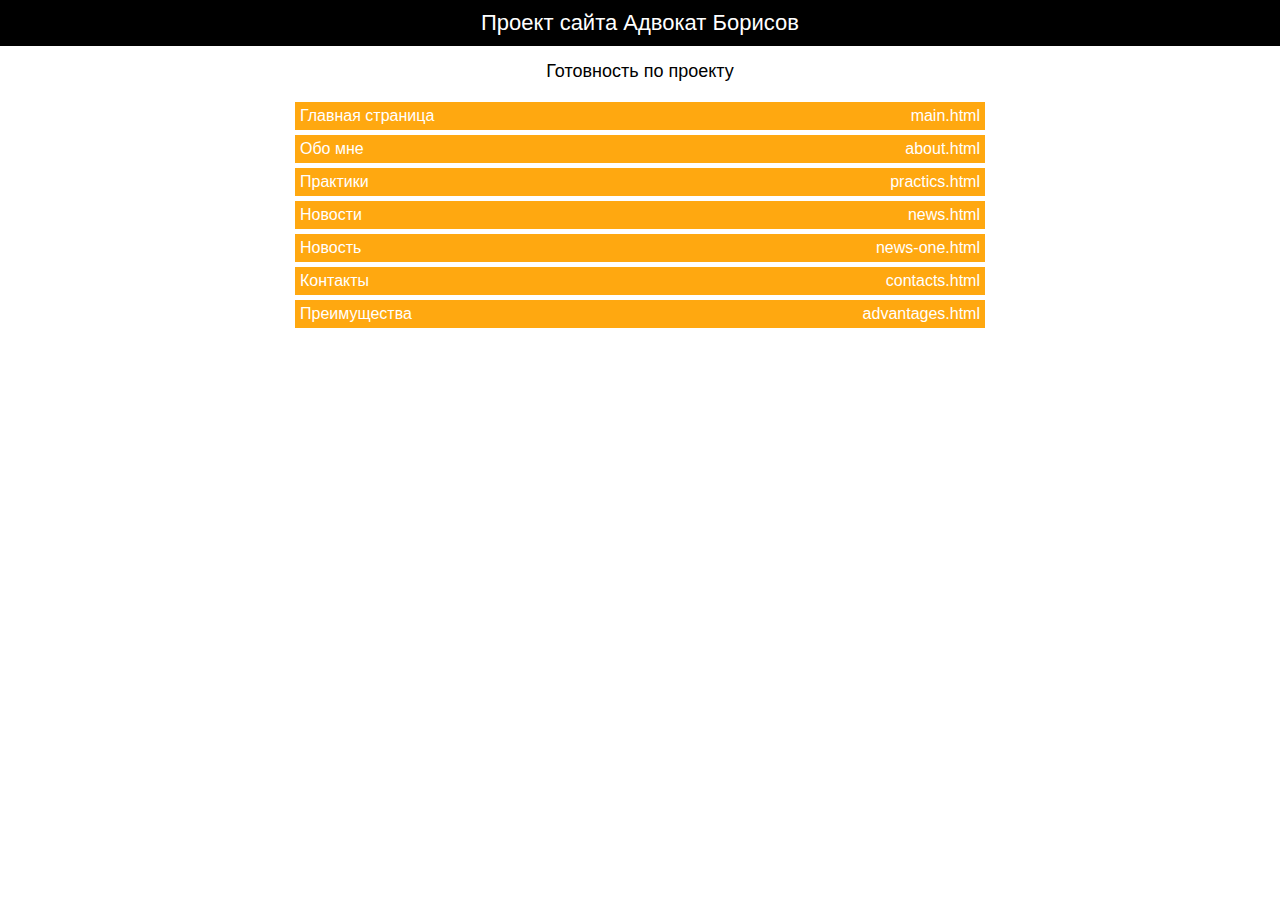
<file: index.html>
<!DOCTYPE html>
<html lang="ru">
<head>
    <meta charset="UTF-8">
    <link rel="shortcut icon" href="favicon.ico" type="image/x-icon">
    <title>Проект сайта Адвокат Борисов</title>
    <meta name="viewport" content="width=device-width, initial-scale=1, user-scalable=no">
</head>
<body>
<div class="pages">
    <div class="pages__project">Проект сайта Адвокат Борисов</div>
    <div class="pages__title">Готовность по проекту</div>
    <ul class="pages__list">
        <li class="pages__item pages__item_orange">
            <a href="main.html" target="_blank">
                <span class="pages__name">Главная страница</span>
                <span class="pages__href">main.html</span>
            </a>
        </li>
        <li class="pages__item pages__item_orange">
            <a href="about.html" target="_blank">
                <span class="pages__name">Обо мне</span>
                <span class="pages__href">about.html</span>
            </a>
        </li>
        <li class="pages__item pages__item_orange">
            <a href="practics.html" target="_blank">
                <span class="pages__name">Практики</span>
                <span class="pages__href">practics.html</span>
            </a>
        </li>
        <li class="pages__item pages__item_orange">
            <a href="news.html" target="_blank">
                <span class="pages__name">Новости</span>
                <span class="pages__href">news.html</span>
            </a>
        </li>
        <li class="pages__item pages__item_orange">
            <a href="news-one.html" target="_blank">
                <span class="pages__name">Новость</span>
                <span class="pages__href">news-one.html</span>
            </a>
        </li>
        <li class="pages__item pages__item_orange">
            <a href="contacts.html" target="_blank">
                <span class="pages__name">Контакты</span>
                <span class="pages__href">contacts.html</span>
            </a>
        </li>
        <li class="pages__item pages__item_orange">
            <a href="advantages.html" target="_blank">
                <span class="pages__name">Преимущества</span>
                <span class="pages__href">advantages.html</span>
            </a>
        </li>
    </ul>
</div>
<style>
    * {
        margin: 0;
        padding: 0;
        font-family: sans-serif; }

    .pages {
        display: flex;
        flex-direction: column; }
    .pages__project {
        background-color: black;
        color: white;
        padding: 10px;
        text-align: center;
        font-size: 22px; }
    .pages__title {
        text-align: center;
        font-size: 18px;
        padding: 15px; }
    .pages__list {
        max-width: 700px;
        width: 100%;
        margin: 0 auto;
        list-style-type: none; }
    .pages__item {
        background-color: #f0f0f0;
        margin: 5px;
        padding: 5px;
        transition: background-color .1s ease-in-out; }
    .pages__item a {
        color: #ffffff;
        text-decoration: none;
        display: flex;
        justify-content: space-between; }
    .pages__item_green {
        background-color: #85bb3d; }
    .pages__item_green:hover {
        background-color: #7fb43c; }
    .pages__item_orange {
        background-color: #ffa810; }
    .pages__item_orange:hover {
        background-color: #e99810; }
    .pages__item_red {
        background-color: #ff6653; }
    .pages__item_red:hover {
        background-color: #e8624f; }

    @media (max-width: 700px) {
        .pages .pages__list .pages__item .pages__href {
            display: none; } }
</style>
<script>
    $('a[href="#"]').attr('target','_self');
</script>
</body>
</html>
</file>
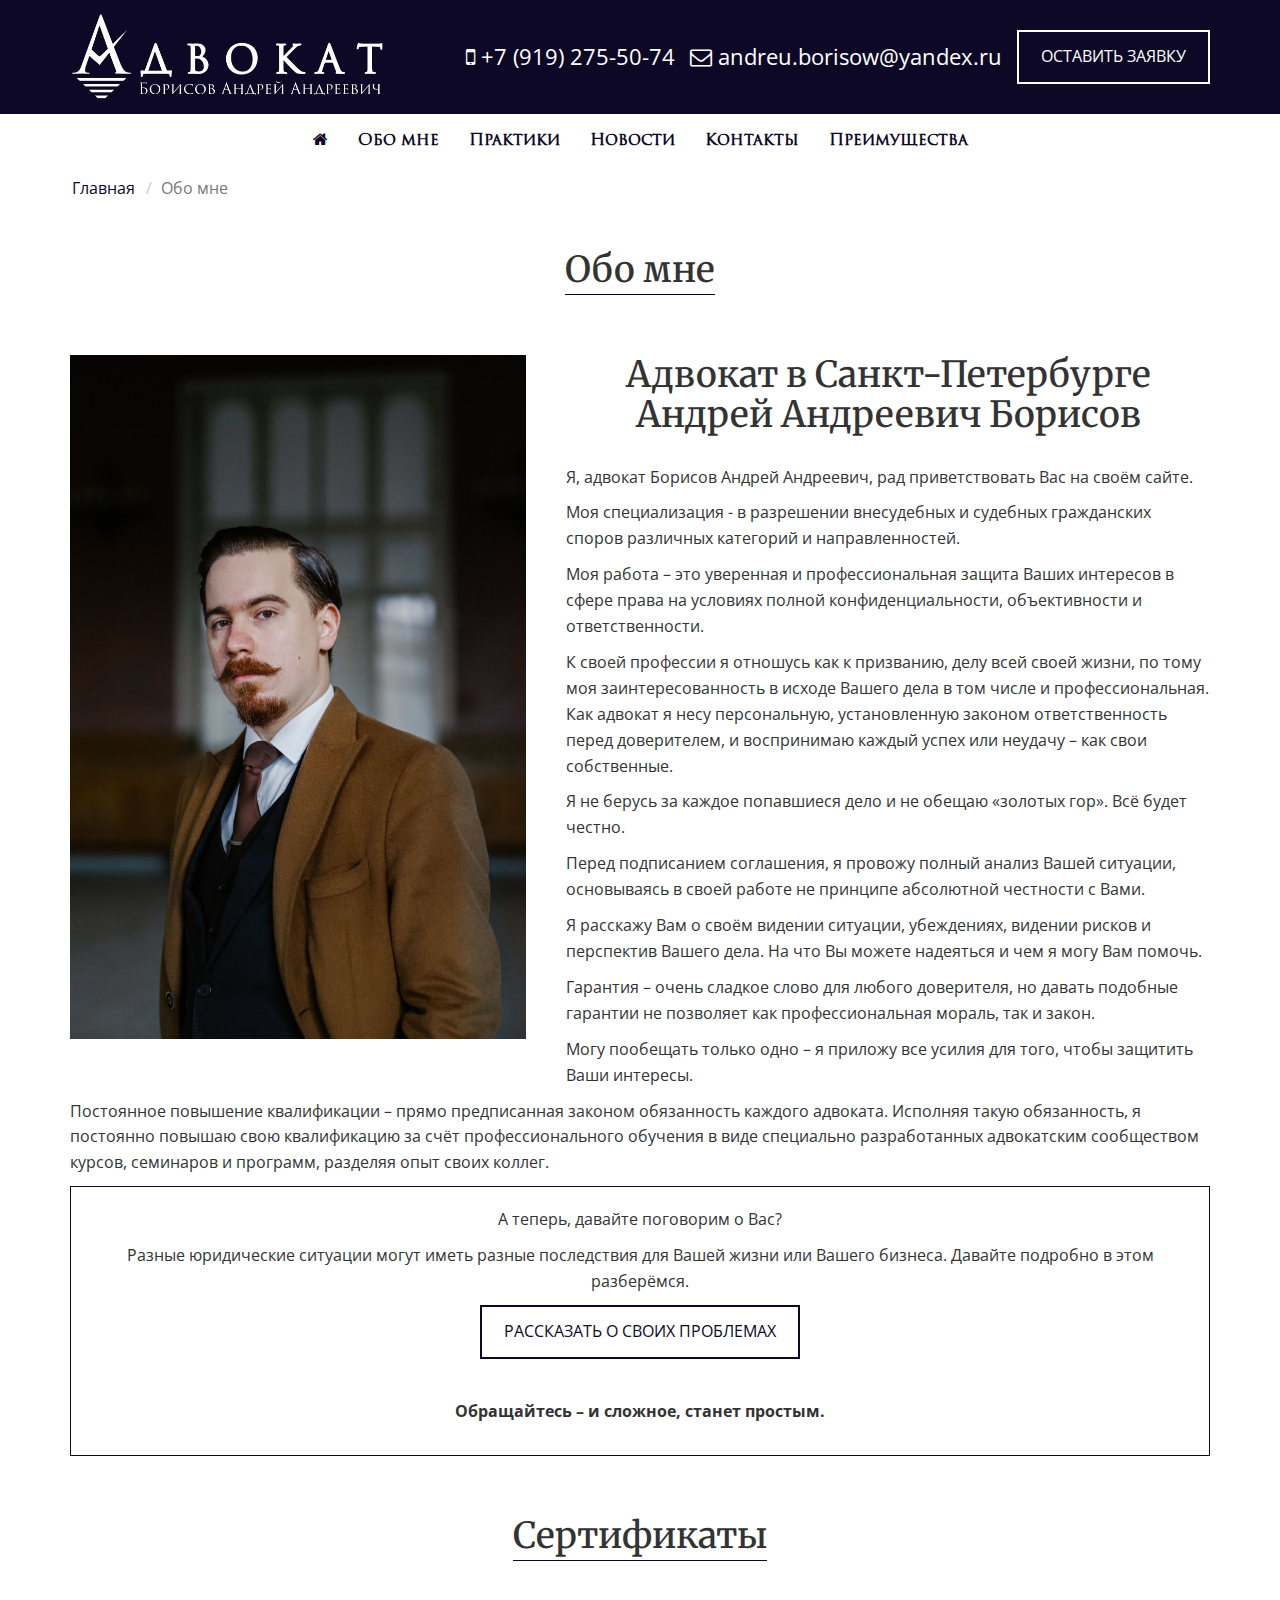
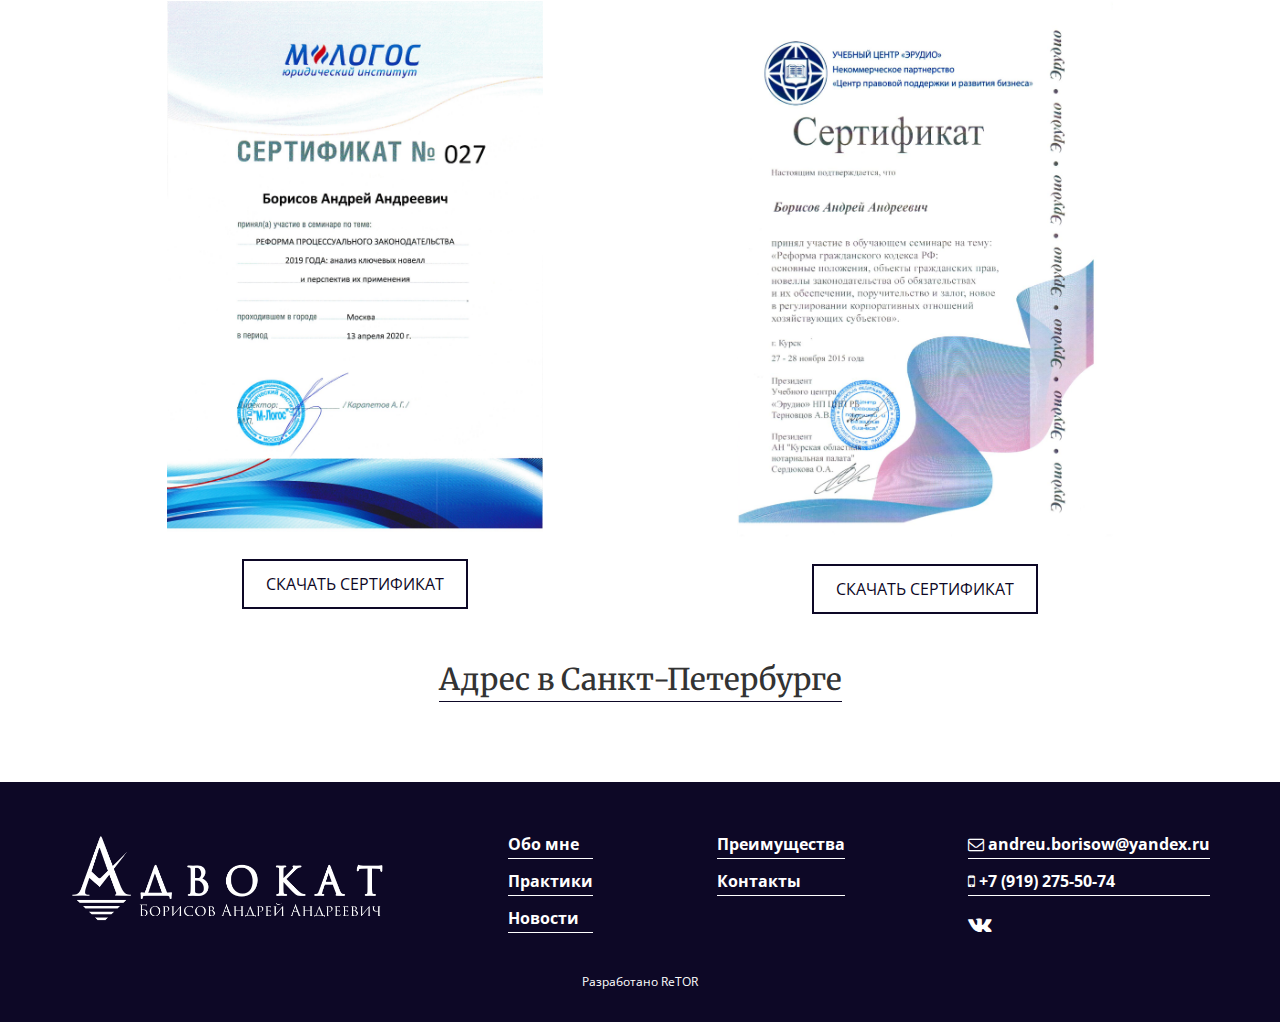
<file: about.html>
<!DOCTYPE html>
<html lang="ru">
  <head>
    <meta charset="utf-8">
    <meta http-equiv="X-UA-Compatible" content="IE=edge">
    <meta name="viewport" content="width=device-width, initial-scale=1">
    <!-- The above 3 meta tags *must* come first in the head; any other head content must come *after* these tags -->
    <link rel="shortcut icon" href="favicon.ico" type="image/x-icon">  
    <title>Адвокат Борисов</title>
    <link href="https://fonts.googleapis.com/css2?family=Open+Sans:wght@400;700&display=swap" rel="stylesheet">
    <link href="https://fonts.googleapis.com/css2?family=Merriweather:wght@400;700&display=swap" rel="stylesheet">  
    <link href="css/font-awesome.css" rel="stylesheet">  
    <link href="css/bootstrap.css" rel="stylesheet">
    <link href="css/style.css" rel="stylesheet">  
    <!-- HTML5 shim and Respond.js for IE8 support of HTML5 elements and media queries -->
    <!-- WARNING: Respond.js doesn't work if you view the page via file:// -->
    <!--[if lt IE 9]>
      <script src="https://oss.maxcdn.com/html5shiv/3.7.3/html5shiv.min.js"></script>
      <script src="https://oss.maxcdn.com/respond/1.4.2/respond.min.js"></script>
    <![endif]-->
  </head>
  <body>
    <header class="header-block">
        <div class="container">
            <div class="header-row-flex">
                <div class="header-logo">
                    <a href="/"><img src="images/logo.png" alt=""></a>
                </div>
                <div class="header-contact-block">
                    <a href="tel:+79192755074"><i class="fa fa-mobile" aria-hidden="true"></i> +7 (919) 275-50-74</a>
                    <a href="mailto:andreu.borisow@yandex.ru"><i class="fa fa-envelope-o" aria-hidden="true"></i> andreu.borisow@yandex.ru</a>
                    <button class="order-button-click order-button-click-header" data-toggle="modal" data-target="#modal-send">ОСТАВИТЬ ЗАЯВКУ</button>
                </div>
            </div>
        </div>
    </header>
    <div class="modal fade" id="modal-send" tabindex="-1" role="dialog" aria-labelledby="myModalLabel" aria-hidden="true">
        <div class="modal-dialog" role="document">
            <div class="modal-content">
                <button type="button" class="close" data-dismiss="modal" aria-label="Закрыть">
                    <span aria-hidden="true">×</span>
                </button>
                <div class="modal-body">
                    <div class="owl-feedback-form js-send-form">
                        <h3>Заполните и отправьте заявку!</h3>
                        <input type="text" name="name" placeholder="Ваше имя">
                        <input type="text" name="phone" placeholder="Телефон">
                        <input type="text" name="email" placeholder="email">
                        <textarea rows="5" name="comment" placeholder="Краткая суть проблемы"></textarea>
                        <button class="order-button-click order-button-click-black">Отправить заявку</button>
                    </div>
                </div>
            </div>
        </div>
    </div>
    <div class="container">
        <nav class="navbar navbar-default">
            <div class="navbar-header">
                <button type="button" class="navbar-toggle collapsed" data-toggle="collapse" data-target="#navbar-main" aria-expanded="false">
                    <span class="icon-bar"></span>
                    <span class="icon-bar"></span>
                    <span class="icon-bar"></span>
                </button>
            </div>
            <div class="collapse navbar-collapse" id="navbar-main">
                <ul class="nav navbar-nav">
                    <li><a href="#"><i class="fa fa-home" aria-hidden="true"></i></a></li>
                    <li><a href="#">Обо мне</a></li>
                    <li><a href="#">Практики</a></li>
                    <li><a href="#">Новости</a></li>
                    <li><a href="#">Контакты</a></li>
                    <li><a href="#">Преимущества</a></li>
                </ul>
            </div>
        </nav>
    </div>
    <div class="container">
        <ul class="breadcrumb">
            <li><a class="link" href="#">Главная</a></li>
            <li class="active">Обо мне</li>
        </ul>
        <div class="subtitle-block-center">
            <h1 class="min-subtitle">Обо мне</h1>
        </div>
        <div class="about-block-main">
            <div class="about-block-main-img">
                <img src="images/main-foto.jpg" alt="">
            </div>
            <div class="about-block-main-text">
                <h1 class="main-page-title">
                    Адвокат в Санкт-Петербурге Андрей Андреевич Борисов
                </h1>
                <p>Я, адвокат Борисов Андрей Андреевич, рад приветствовать Вас на своём сайте.</p>
                <p>Моя  специализация - в разрешении внесудебных и судебных гражданских споров различных категорий и направленностей.</p>
                <p>Моя работа – это уверенная и профессиональная защита Ваших интересов в сфере права на условиях полной конфиденциальности, объективности и ответственности.</p>

                <p>К своей профессии я отношусь как к призванию, делу всей своей жизни, по тому моя заинтересованность в исходе Вашего дела в том числе и профессиональная. Как адвокат я несу персональную, установленную законом ответственность перед доверителем, и воспринимаю каждый успех или неудачу – как свои собственные. </p>

                <p>Я не берусь за каждое попавшиеся дело и не обещаю «золотых гор». Всё будет честно. </p>
                <p>Перед подписанием соглашения, я провожу полный анализ Вашей ситуации, основываясь в своей работе не принципе абсолютной честности с Вами.</p>
                <p>Я расскажу Вам о своём видении ситуации, убеждениях, видении рисков и перспектив Вашего дела. На что Вы можете надеяться и чем я могу Вам помочь. </p>
                <p>Гарантия – очень сладкое слово для любого доверителя, но давать подобные гарантии не позволяет как профессиональная мораль, так и закон.</p>
                <p>Могу пообещать только одно – я приложу все усилия для того, чтобы защитить Ваши интересы. </p>

                <p>Постоянное повышение квалификации – прямо предписанная законом обязанность каждого адвоката. Исполняя такую обязанность, я постоянно повышаю свою квалификацию за счёт профессионального обучения в виде специально разработанных адвокатским сообществом курсов, семинаров и программ, разделяя опыт своих коллег.</p>
            </div>
            <div class="clearfix"></div>
            <div class="about-button-block">
                <p>А теперь, давайте поговорим о Вас?</p>
                <p>Разные юридические ситуации могут иметь разные последствия для Вашей жизни или Вашего бизнеса. Давайте подробно в этом разберёмся.</p>
                <div class="main-success-link margin-bottom-check">
                    <button class="order-button-click black-main-page-button" data-toggle="modal" data-target="#modal-send">РАССКАЗАТЬ О СВОИХ ПРОБЛЕМАХ</button>
                </div>
                <p><b>Обращайтесь – и сложное, станет простым.</b></p>
            </div>
        </div>
        <div class="subtitle-block-center">
            <h1 class="min-subtitle">Сертификаты</h1>
        </div>
        <div class="certificate-block">
            <div class="certificate-item">
                <div class="certificate-item-img">
                    <img src="images/sertifikat1.png" alt="">
                </div>
                <div class="certificate-item-download main-success-link margin-bottom-check">
                    <a href="files/certificate-m-logos.pdf" class="download-button order-button-click black-main-page-button">СКАЧАТЬ СЕРТИФИКАТ</a>
                </div>
            </div>
            <div class="certificate-item">
                <div class="certificate-item-img">
                    <img src="images/sertifikat2.png" alt="">
                </div>
                <div class="certificate-item-download main-success-link margin-bottom-check">
                    <a href="files/certificate-erudio.pdf" class="download-button order-button-click black-main-page-button">СКАЧАТЬ СЕРТИФИКАТ</a>
                </div>
            </div>
        </div>
        <div class="subtitle-block-center">
            <h2 class="min-subtitle">Адрес в Санкт-Петербурге</h2>
        </div>
    </div>
        <div class="map-block">
            <script type="text/javascript" charset="utf-8" async src="https://api-maps.yandex.ru/services/constructor/1.0/js/?um=constructor%3Aeaade02dabbc20e58491286bac010c139f448b242a0c954f151b1ab25ebe3aae&amp;width=100%25&amp;height=400&amp;lang=ru_RU&amp;scroll=true"></script>
        </div>
      <footer class="footer-page">
        <div class="container">
            <div class="footer-flex-block">
                <div class="footer-logo">
                    <a href="/">
                        <img src="images/logo.png" alt="">
                    </a>
                </div>
                <div class="footer-links">
                    <a href="#">Обо мне</a>
                    <a href="#">Практики</a>
                    <a href="#">Новости</a>
                </div>
                <div class="footer-links">
                    <a href="#">Преимущества</a>
                    <a href="#">Контакты</a>
                </div>
                <div class="footer-address">
                    <div class="footer-address-item">
                        <a href="mailto:andreu.borisow@yandex.ru"><i class="fa fa-envelope-o" aria-hidden="true"></i> andreu.borisow@yandex.ru</a>
                    </div>
                    <div class="footer-address-item">
                        <a href="tel:+79192755074"><i class="fa fa-mobile" aria-hidden="true"></i> +7&nbsp;(919)&nbsp;275-50-74</a>
                    </div>
                    <div class="footer-address-item social-block">
                        <a href="https://vk.com/public189105180" target="_blank" title="ВКонтакте">
                            <i class="fa fa-vk" aria-hidden="true"></i>
                        </a>
                    </div>
                </div>
            </div>
        </div>
        <div class="footer-copyright">
            Разработано <a href="https://retor.ru" target="_blank">ReTOR</a>
        </div>
    </footer>
    <!-- jQuery (necessary for Bootstrap's JavaScript plugins) -->
    <script src="https://ajax.googleapis.com/ajax/libs/jquery/1.12.4/jquery.min.js"></script>
    <!-- Include all compiled plugins (below), or include individual files as needed -->
    <script src="js/bootstrap.js"></script>
    <script src="js/main.js"></script>  
  </body>
</html>
</file>
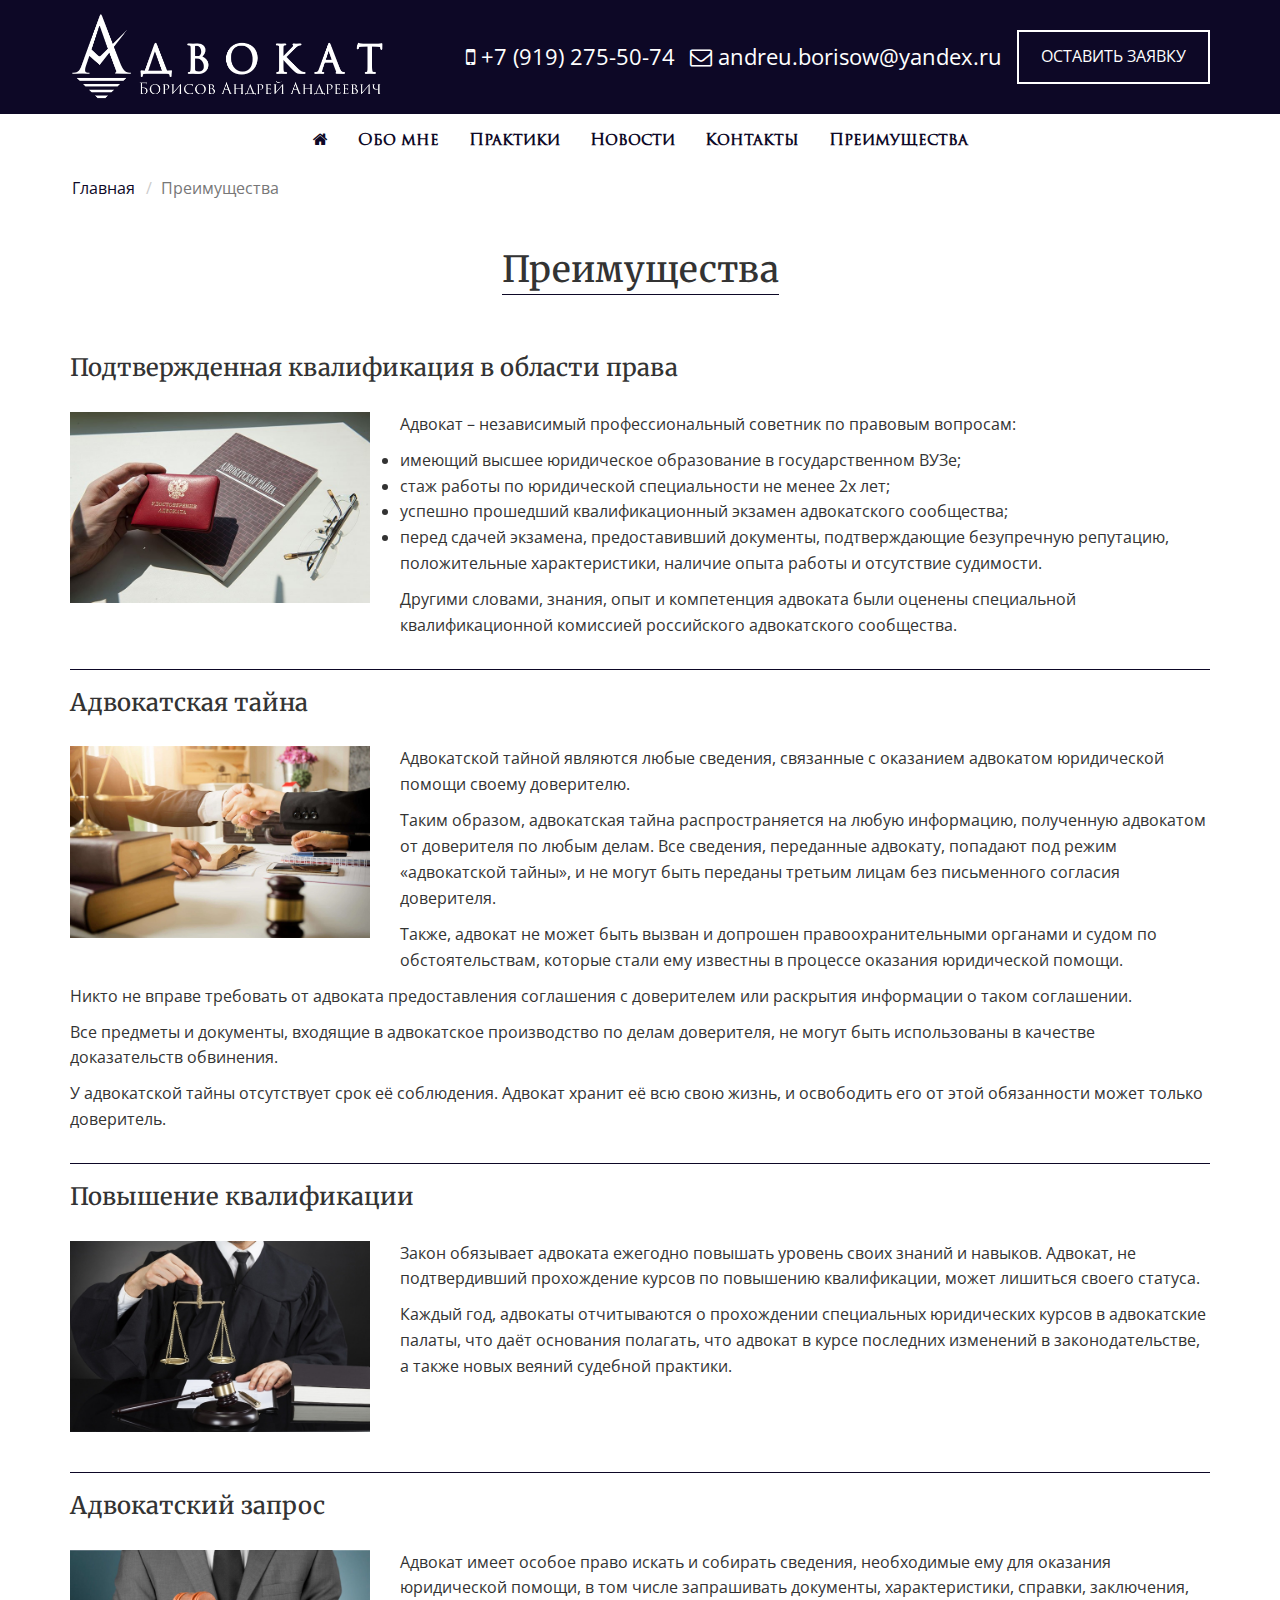
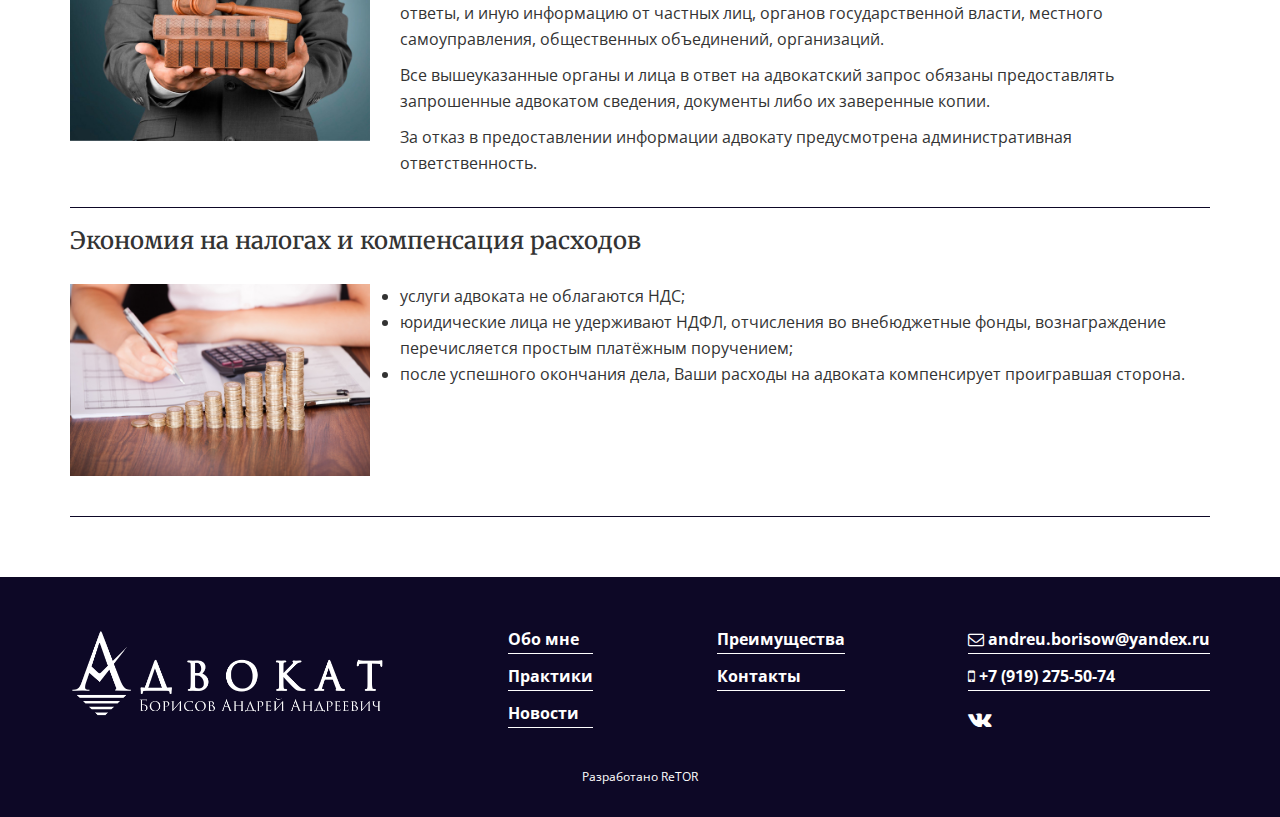
<file: advantages.html>
<!DOCTYPE html>
<html lang="ru">
  <head>
    <meta charset="utf-8">
    <meta http-equiv="X-UA-Compatible" content="IE=edge">
    <meta name="viewport" content="width=device-width, initial-scale=1">
    <!-- The above 3 meta tags *must* come first in the head; any other head content must come *after* these tags -->
    <link rel="shortcut icon" href="favicon.ico" type="image/x-icon">  
    <title>Адвокат Борисов</title>
    <link href="https://fonts.googleapis.com/css2?family=Open+Sans:wght@400;700&display=swap" rel="stylesheet">
    <link href="https://fonts.googleapis.com/css2?family=Merriweather:wght@400;700&display=swap" rel="stylesheet">  
    <link href="css/font-awesome.css" rel="stylesheet">  
    <link href="css/bootstrap.css" rel="stylesheet">
    <link href="css/style.css" rel="stylesheet">  
    <!-- HTML5 shim and Respond.js for IE8 support of HTML5 elements and media queries -->
    <!-- WARNING: Respond.js doesn't work if you view the page via file:// -->
    <!--[if lt IE 9]>
      <script src="https://oss.maxcdn.com/html5shiv/3.7.3/html5shiv.min.js"></script>
      <script src="https://oss.maxcdn.com/respond/1.4.2/respond.min.js"></script>
    <![endif]-->
  </head>
  <body>
    <header class="header-block">
        <div class="container">
            <div class="header-row-flex">
                <div class="header-logo">
                    <a href="/"><img src="images/logo.png" alt=""></a>
                </div>
                <div class="header-contact-block">
                    <a href="tel:+79192755074"><i class="fa fa-mobile" aria-hidden="true"></i> +7 (919) 275-50-74</a>
                    <a href="mailto:andreu.borisow@yandex.ru"><i class="fa fa-envelope-o" aria-hidden="true"></i> andreu.borisow@yandex.ru</a>
                    <button class="order-button-click order-button-click-header" data-toggle="modal" data-target="#modal-send">ОСТАВИТЬ ЗАЯВКУ</button>
                </div>
            </div>
        </div>
    </header>
    <div class="modal fade" id="modal-send" tabindex="-1" role="dialog" aria-labelledby="myModalLabel" aria-hidden="true">
        <div class="modal-dialog" role="document">
            <div class="modal-content">
                <button type="button" class="close" data-dismiss="modal" aria-label="Закрыть">
                    <span aria-hidden="true">×</span>
                </button>
                <div class="modal-body">
                    <div class="owl-feedback-form js-send-form">
                        <h3>Заполните и отправьте заявку!</h3>
                        <input type="text" name="name" placeholder="Ваше имя">
                        <input type="text" name="phone" placeholder="Телефон">
                        <input type="text" name="email" placeholder="email">
                        <textarea rows="5" name="comment" placeholder="Краткая суть проблемы"></textarea>
                        <button class="order-button-click order-button-click-black">Отправить заявку</button>
                    </div>
                </div>
            </div>
        </div>
    </div>
    <div class="container">
        <nav class="navbar navbar-default">
            <div class="navbar-header">
                <button type="button" class="navbar-toggle collapsed" data-toggle="collapse" data-target="#navbar-main" aria-expanded="false">
                    <span class="icon-bar"></span>
                    <span class="icon-bar"></span>
                    <span class="icon-bar"></span>
                </button>
            </div>
            <div class="collapse navbar-collapse" id="navbar-main">
                <ul class="nav navbar-nav">
                    <li><a href="#"><i class="fa fa-home" aria-hidden="true"></i></a></li>
                    <li><a href="#">Обо мне</a></li>
                    <li><a href="#">Практики</a></li>
                    <li><a href="#">Новости</a></li>
                    <li><a href="#">Контакты</a></li>
                    <li><a href="#">Преимущества</a></li>
                </ul>
            </div>
        </nav>
    </div>
    <div class="container">
        <ul class="breadcrumb">
            <li><a class="link" href="#">Главная</a></li>
            <li class="active">Преимущества</li>
        </ul>
        <div class="subtitle-block-center">
            <h1 class="min-subtitle">Преимущества</h1>
        </div>
        <div class="advantages-item-block">
            <div class="advantages-item-title">
                <h3>Подтвержденная квалификация в области права</h3>
            </div>
            <div class="advantages-item-img">
                <img src="images/advantages1.jpg" alt="">
            </div>
            <div class="advantages-item-text">
                <p>Адвокат – независимый профессиональный советник по правовым вопросам:</p>
                <ul>
                    <li>имеющий высшее юридическое образование в государственном ВУЗе;</li>
                    <li>стаж работы по юридической специальности не менее 2х лет;</li>
                    <li>успешно прошедший квалификационный экзамен адвокатского сообщества;</li>
                    <li>перед сдачей экзамена, предоставивший документы, подтверждающие безупречную репутацию, положительные характеристики, наличие опыта работы и отсутствие судимости.</li>
                </ul>
                <p>Другими словами, знания, опыт и компетенция адвоката были оценены специальной квалификационной комиссией российского адвокатского сообщества.</p>
            </div>
            <div class="clearfix"></div>
        </div>
        <div class="advantages-item-block">
            <div class="advantages-item-title">
                <h3>Адвокатская тайна</h3>
            </div>
            <div class="advantages-item-img">
                <img src="images/advantages2.jpg" alt="">
            </div>
            <div class="advantages-item-text">
                <p>Адвокатской тайной являются любые сведения, связанные с оказанием адвокатом юридической помощи своему доверителю.</p>
                <p>Таким образом, адвокатская тайна распространяется на любую информацию, полученную адвокатом от доверителя по любым делам. Все сведения, переданные адвокату, попадают под режим «адвокатской тайны», и не могут быть переданы третьим лицам без письменного согласия доверителя.</p>
                <p>Также, адвокат не может быть вызван и допрошен правоохранительными органами и судом по обстоятельствам, которые стали ему известны в процессе оказания юридической помощи.</p>
                <p>Никто не вправе требовать от адвоката предоставления соглашения с доверителем или раскрытия информации о таком соглашении.</p>
                <p>Все предметы и документы, входящие в адвокатское производство по делам доверителя, не могут быть использованы в качестве доказательств обвинения.</p>
                <p>У адвокатской тайны отсутствует срок её соблюдения. Адвокат хранит её всю свою жизнь, и освободить его от этой обязанности может только доверитель.</p>
            </div>
            <div class="clearfix"></div>
        </div>
        <div class="advantages-item-block">
            <div class="advantages-item-title">
                <h3>Повышение квалификации</h3>
            </div>
            <div class="advantages-item-img">
                <img src="images/advantages3.jpg" alt="">
            </div>
            <div class="advantages-item-text">
                <p>Закон обязывает адвоката ежегодно повышать уровень своих знаний и навыков. Адвокат, не подтвердивший прохождение курсов по повышению квалификации, может лишиться своего статуса.</p>
                <p>Каждый год, адвокаты отчитываются о прохождении специальных юридических курсов в адвокатские палаты, что даёт основания полагать, что адвокат в курсе последних изменений в законодательстве, а также новых веяний судебной практики.</p>
            </div>
            <div class="clearfix"></div>
        </div>
        <div class="advantages-item-block">
            <div class="advantages-item-title">
                <h3>Адвокатский запрос</h3>
            </div>
            <div class="advantages-item-img">
                <img src="images/advantages4.jpg" alt="">
            </div>
            <div class="advantages-item-text">
                <p>Адвокат имеет особое право искать и собирать сведения, необходимые ему для оказания юридической помощи, в том числе запрашивать документы, характеристики, справки, заключения, ответы, и иную информацию от частных лиц, органов государственной власти, местного самоуправления, общественных объединений, организаций.</p>
                <p>Все вышеуказанные органы и лица в ответ на адвокатский запрос обязаны предоставлять запрошенные адвокатом сведения, документы либо их заверенные копии.</p>
                <p>За отказ в предоставлении информации адвокату предусмотрена административная ответственность.</p>
            </div>
            <div class="clearfix"></div>
        </div>
        <div class="advantages-item-block">
            <div class="advantages-item-title">
                <h3>Экономия на налогах и компенсация расходов</h3>
            </div>
            <div class="advantages-item-img">
                <img src="images/advantages5.jpg" alt="">
            </div>
            <div class="advantages-item-text">
                <ul>
                    <li>услуги адвоката не облагаются НДС;</li>
                    <li>юридические лица не удерживают НДФЛ, отчисления во внебюджетные фонды, вознаграждение перечисляется простым платёжным поручением;</li>
                    <li>после успешного окончания дела, Ваши расходы на адвоката компенсирует проигравшая сторона. </li>
                </ul>
            </div>
            <div class="clearfix"></div>
        </div>
    </div>
      <footer class="footer-page">
        <div class="container">
            <div class="footer-flex-block">
                <div class="footer-logo">
                    <a href="/">
                        <img src="images/logo.png" alt="">
                    </a>
                </div>
                <div class="footer-links">
                    <a href="#">Обо мне</a>
                    <a href="#">Практики</a>
                    <a href="#">Новости</a>
                </div>
                <div class="footer-links">
                    <a href="#">Преимущества</a>
                    <a href="#">Контакты</a>
                </div>
                <div class="footer-address">
                    <div class="footer-address-item">
                        <a href="mailto:andreu.borisow@yandex.ru"><i class="fa fa-envelope-o" aria-hidden="true"></i> andreu.borisow@yandex.ru</a>
                    </div>
                    <div class="footer-address-item">
                        <a href="tel:+79192755074"><i class="fa fa-mobile" aria-hidden="true"></i> +7&nbsp;(919)&nbsp;275-50-74</a>
                    </div>
                    <div class="footer-address-item social-block">
                        <a href="https://vk.com/public189105180" target="_blank" title="ВКонтакте">
                            <i class="fa fa-vk" aria-hidden="true"></i>
                        </a>
                    </div>
                </div>
            </div>
        </div>
        <div class="footer-copyright">
            Разработано <a href="https://retor.ru" target="_blank">ReTOR</a>
        </div>
    </footer>
    <!-- jQuery (necessary for Bootstrap's JavaScript plugins) -->
    <script src="https://ajax.googleapis.com/ajax/libs/jquery/1.12.4/jquery.min.js"></script>
    <!-- Include all compiled plugins (below), or include individual files as needed -->
    <script src="js/bootstrap.js"></script>
    <script src="js/main.js"></script>  
  </body>
</html>
</file>
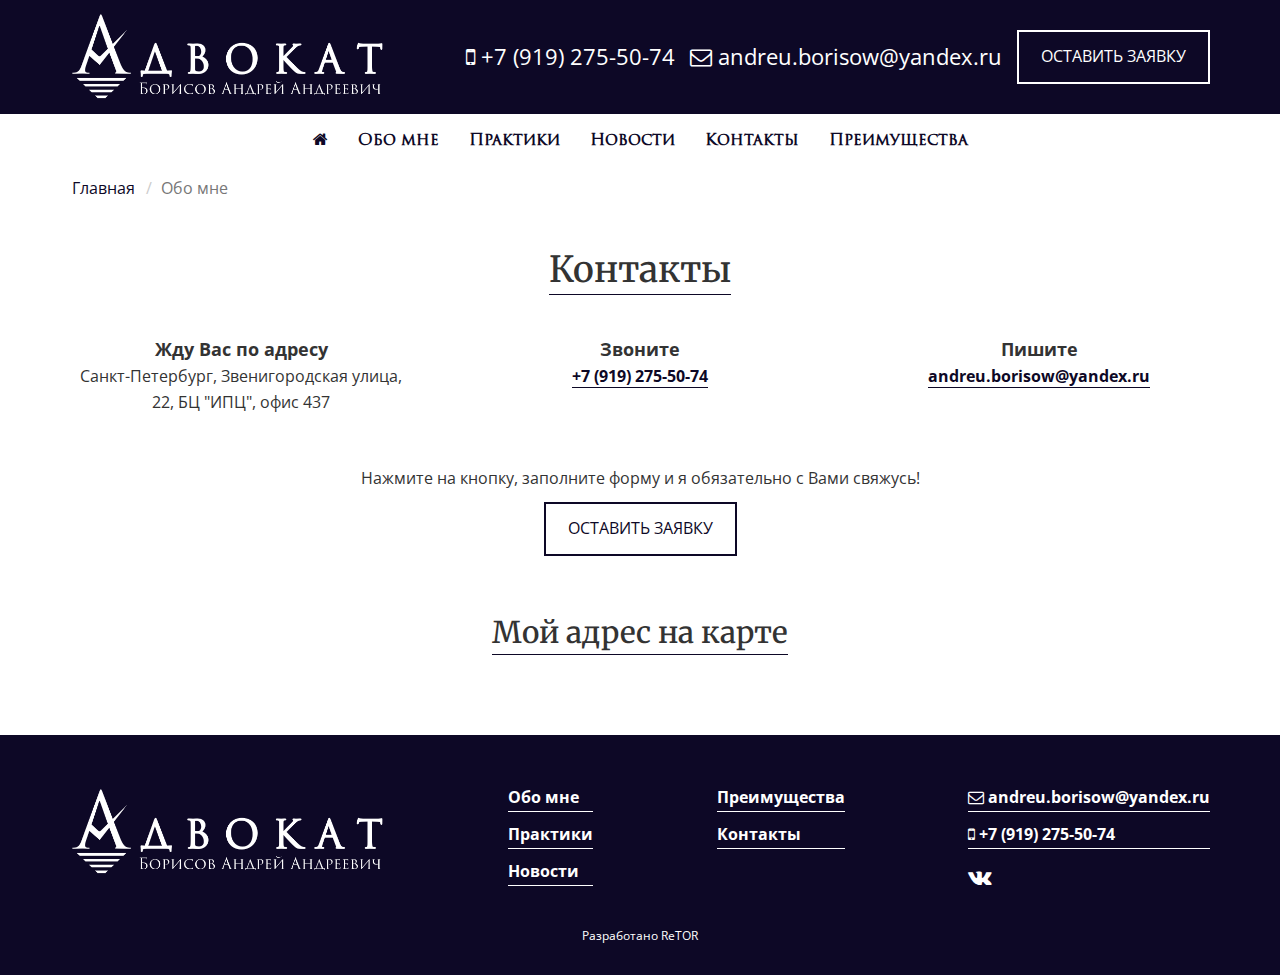
<file: contacts.html>
<!DOCTYPE html>
<html lang="ru">
  <head>
    <meta charset="utf-8">
    <meta http-equiv="X-UA-Compatible" content="IE=edge">
    <meta name="viewport" content="width=device-width, initial-scale=1">
    <!-- The above 3 meta tags *must* come first in the head; any other head content must come *after* these tags -->
    <link rel="shortcut icon" href="favicon.ico" type="image/x-icon">  
    <title>Адвокат Борисов</title>
    <link href="https://fonts.googleapis.com/css2?family=Open+Sans:wght@400;700&display=swap" rel="stylesheet">
    <link href="https://fonts.googleapis.com/css2?family=Merriweather:wght@400;700&display=swap" rel="stylesheet">  
    <link href="css/font-awesome.css" rel="stylesheet">  
    <link href="css/bootstrap.css" rel="stylesheet">
    <link href="css/style.css" rel="stylesheet">  
    <!-- HTML5 shim and Respond.js for IE8 support of HTML5 elements and media queries -->
    <!-- WARNING: Respond.js doesn't work if you view the page via file:// -->
    <!--[if lt IE 9]>
      <script src="https://oss.maxcdn.com/html5shiv/3.7.3/html5shiv.min.js"></script>
      <script src="https://oss.maxcdn.com/respond/1.4.2/respond.min.js"></script>
    <![endif]-->
  </head>
  <body>
    <header class="header-block">
        <div class="container">
            <div class="header-row-flex">
                <div class="header-logo">
                    <a href="/"><img src="images/logo.png" alt=""></a>
                </div>
                <div class="header-contact-block">
                    <a href="tel:+79192755074"><i class="fa fa-mobile" aria-hidden="true"></i> +7 (919) 275-50-74</a>
                    <a href="mailto:andreu.borisow@yandex.ru"><i class="fa fa-envelope-o" aria-hidden="true"></i> andreu.borisow@yandex.ru</a>
                    <button class="order-button-click order-button-click-header" data-toggle="modal" data-target="#modal-send">ОСТАВИТЬ ЗАЯВКУ</button>
                </div>
            </div>
        </div>
    </header>
    <div class="modal fade" id="modal-send" tabindex="-1" role="dialog" aria-labelledby="myModalLabel" aria-hidden="true">
        <div class="modal-dialog" role="document">
            <div class="modal-content">
                <button type="button" class="close" data-dismiss="modal" aria-label="Закрыть">
                    <span aria-hidden="true">×</span>
                </button>
                <div class="modal-body">
                    <div class="owl-feedback-form js-send-form">
                        <h3>Заполните и отправьте заявку!</h3>
                        <input type="text" name="name" placeholder="Ваше имя">
                        <input type="text" name="phone" placeholder="Телефон">
                        <input type="text" name="email" placeholder="email">
                        <textarea rows="5" name="comment" placeholder="Краткая суть проблемы"></textarea>
                        <button class="order-button-click order-button-click-black">Отправить заявку</button>
                    </div>
                </div>
            </div>
        </div>
    </div>
    <div class="container">
        <nav class="navbar navbar-default">
            <div class="navbar-header">
                <button type="button" class="navbar-toggle collapsed" data-toggle="collapse" data-target="#navbar-main" aria-expanded="false">
                    <span class="icon-bar"></span>
                    <span class="icon-bar"></span>
                    <span class="icon-bar"></span>
                </button>
            </div>
            <div class="collapse navbar-collapse" id="navbar-main">
                <ul class="nav navbar-nav">
                    <li><a href="#"><i class="fa fa-home" aria-hidden="true"></i></a></li>
                    <li><a href="#">Обо мне</a></li>
                    <li><a href="#">Практики</a></li>
                    <li><a href="#">Новости</a></li>
                    <li><a href="#">Контакты</a></li>
                    <li><a href="#">Преимущества</a></li>
                </ul>
            </div>
        </nav>
    </div>
    <div class="container">
        <ul class="breadcrumb">
            <li><a class="link" href="#">Главная</a></li>
            <li class="active">Обо мне</li>
        </ul>
        <div class="subtitle-block-center">
            <h1 class="min-subtitle">Контакты</h1>
        </div>
        <div class="contact-tel-block">
            <div class="contact-col-block">
                <div class="contact-title"><span class="contact-title-bold">Жду Вас по адресу</span>
                    <p class="contact-sub-title">Санкт-Петербург, Звенигородская улица, 22, БЦ "ИПЦ", офис 437</p>
                </div>
            </div>
            <div class="contact-col-block">
                <div class="contact-title"><span class="contact-title-bold">Звоните</span>
                    <p class="contact-sub-title"><a href="tel:+79192755074">+7 (919) 275-50-74</a></p>
                </div>
            </div>
            <div class="contact-col-block">
                <div class="contact-title">
                    <span class="contact-title-bold">Пишите</span>
                    <p class="contact-sub-title"><a href="mailto:andreu.borisow@yandex.ru">andreu.borisow@yandex.ru</a></p>
                </div>
            </div>
        </div>
        <div class="main-success-link margin-bottom-check">
            <p>Нажмите на кнопку, заполните форму и я обязательно с Вами свяжусь!</p>
            <button class="order-button-click black-main-page-button" data-toggle="modal" data-target="#modal-send">ОСТАВИТЬ ЗАЯВКУ</button>
        </div>
        <div class="subtitle-block-center">
            <h2 class="min-subtitle">Мой адрес на карте</h2>
        </div>
    </div>
        <div class="map-block">
            <script type="text/javascript" charset="utf-8" async src="https://api-maps.yandex.ru/services/constructor/1.0/js/?um=constructor%3Aeaade02dabbc20e58491286bac010c139f448b242a0c954f151b1ab25ebe3aae&amp;width=100%25&amp;height=400&amp;lang=ru_RU&amp;scroll=true"></script>
        </div>
      <footer class="footer-page">
        <div class="container">
            <div class="footer-flex-block">
                <div class="footer-logo">
                    <a href="/">
                        <img src="images/logo.png" alt="">
                    </a>
                </div>
                <div class="footer-links">
                    <a href="#">Обо мне</a>
                    <a href="#">Практики</a>
                    <a href="#">Новости</a>
                </div>
                <div class="footer-links">
                    <a href="#">Преимущества</a>
                    <a href="#">Контакты</a>
                </div>
                <div class="footer-address">
                    <div class="footer-address-item">
                        <a href="mailto:andreu.borisow@yandex.ru"><i class="fa fa-envelope-o" aria-hidden="true"></i> andreu.borisow@yandex.ru</a>
                    </div>
                    <div class="footer-address-item">
                        <a href="tel:+79192755074"><i class="fa fa-mobile" aria-hidden="true"></i> +7&nbsp;(919)&nbsp;275-50-74</a>
                    </div>
                    <div class="footer-address-item social-block">
                        <a href="https://vk.com/public189105180" target="_blank" title="ВКонтакте">
                            <i class="fa fa-vk" aria-hidden="true"></i>
                        </a>
                    </div>
                </div>
            </div>
        </div>
        <div class="footer-copyright">
            Разработано <a href="https://retor.ru" target="_blank">ReTOR</a>
        </div>
    </footer>
    <!-- jQuery (necessary for Bootstrap's JavaScript plugins) -->
    <script src="https://ajax.googleapis.com/ajax/libs/jquery/1.12.4/jquery.min.js"></script>
    <!-- Include all compiled plugins (below), or include individual files as needed -->
    <script src="js/bootstrap.js"></script>
    <script src="js/main.js"></script>  
  </body>
</html>
</file>
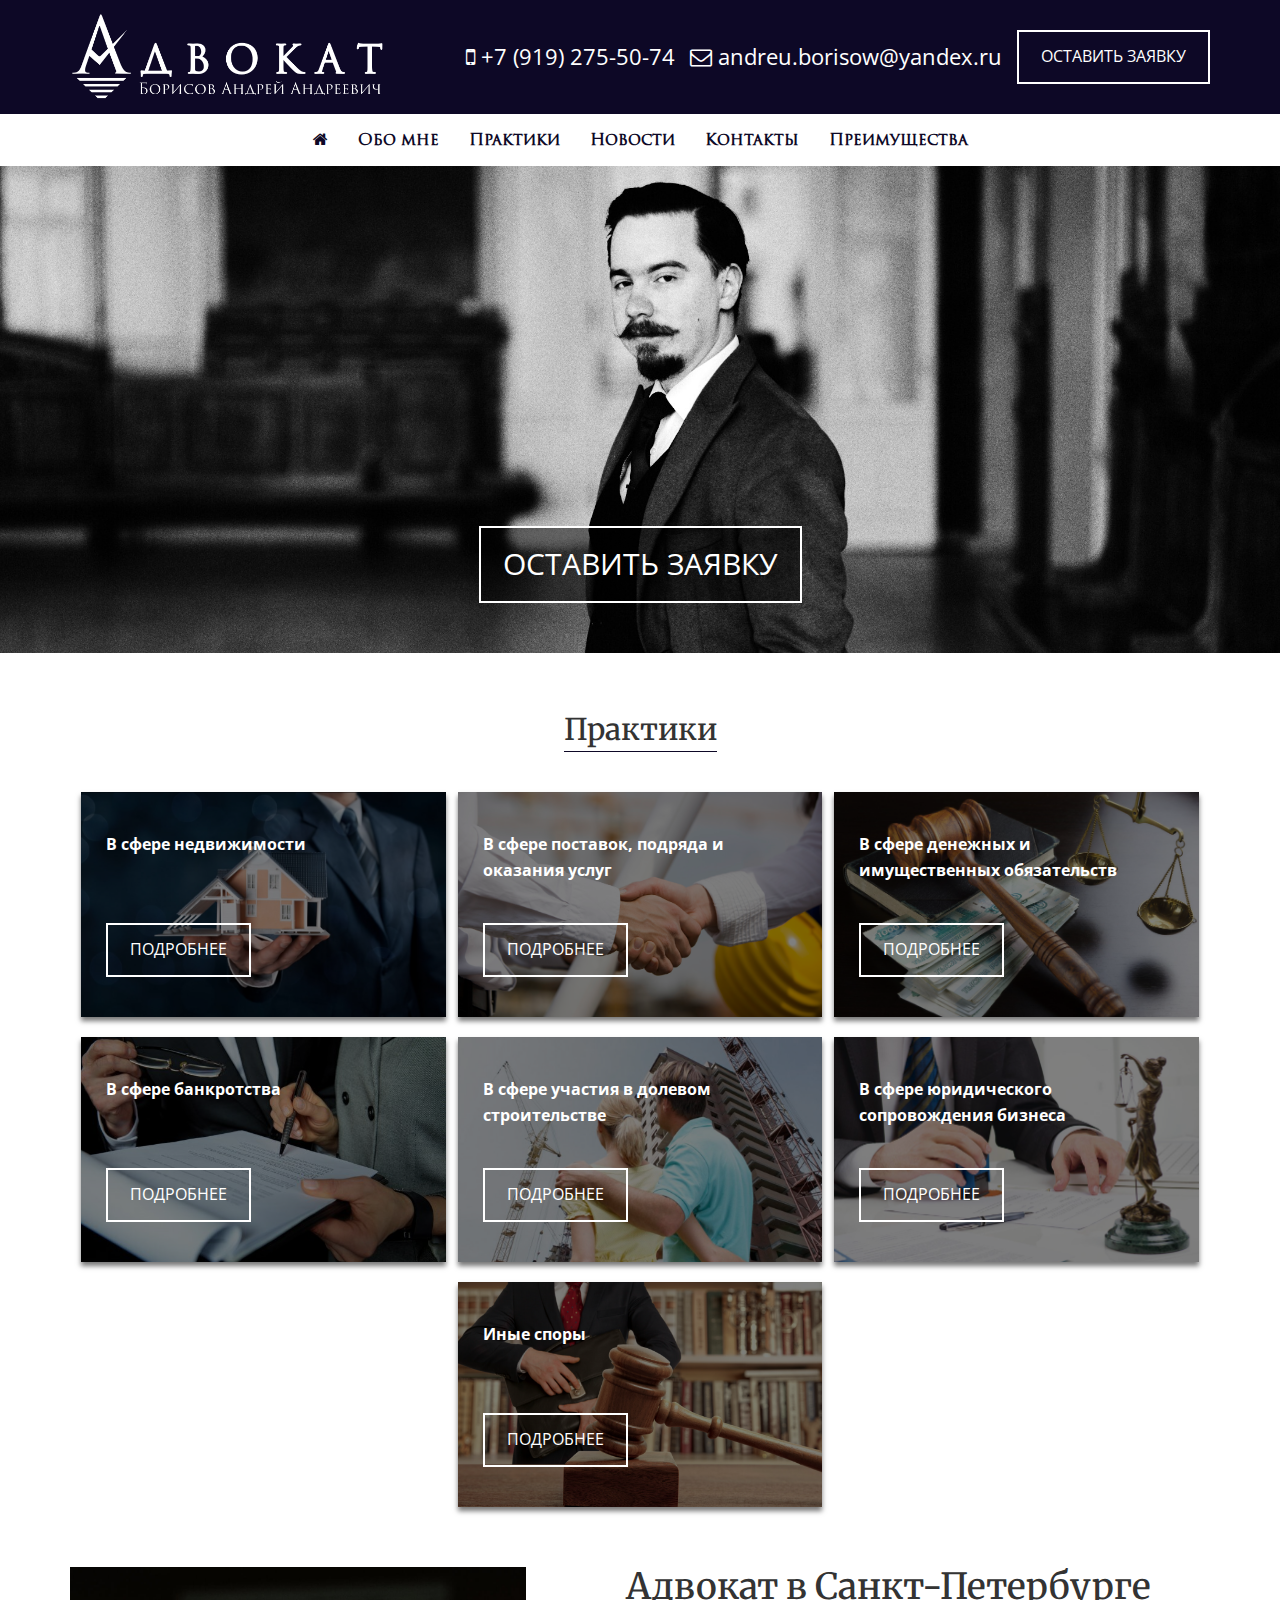
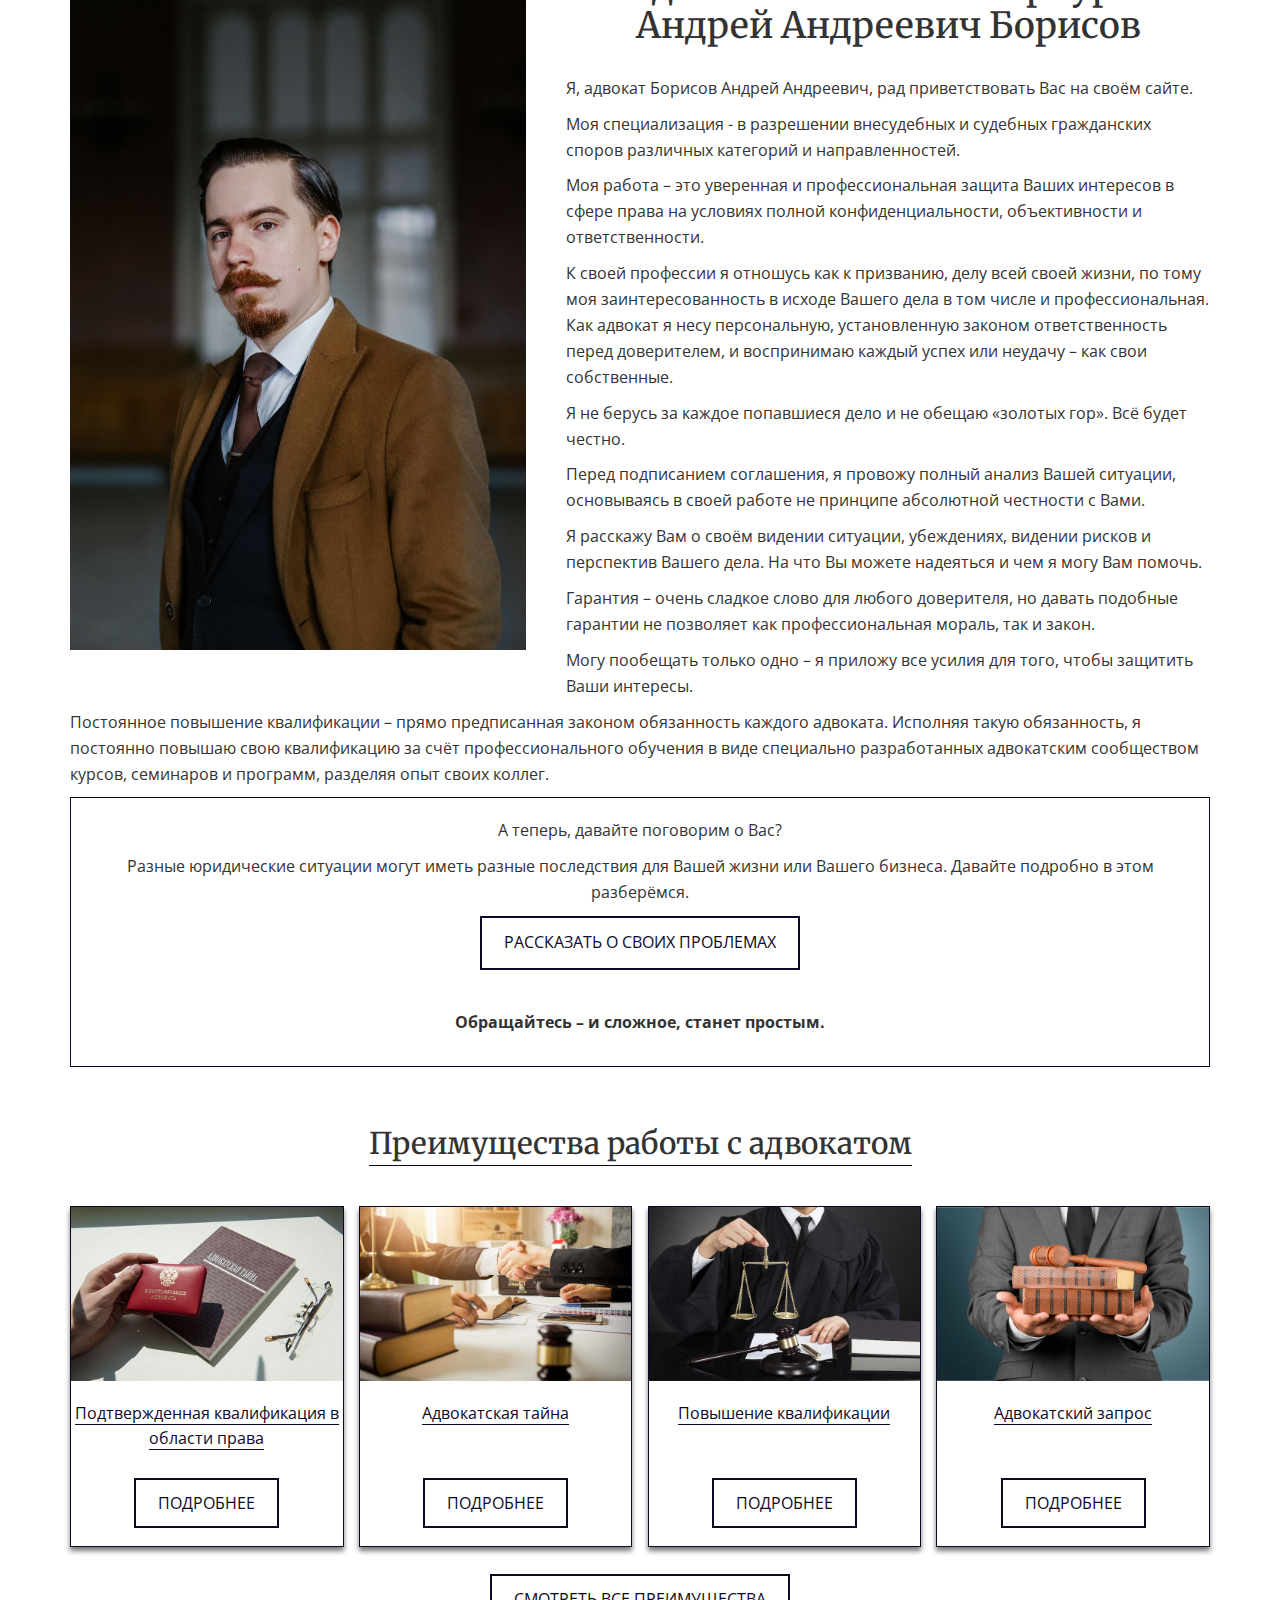
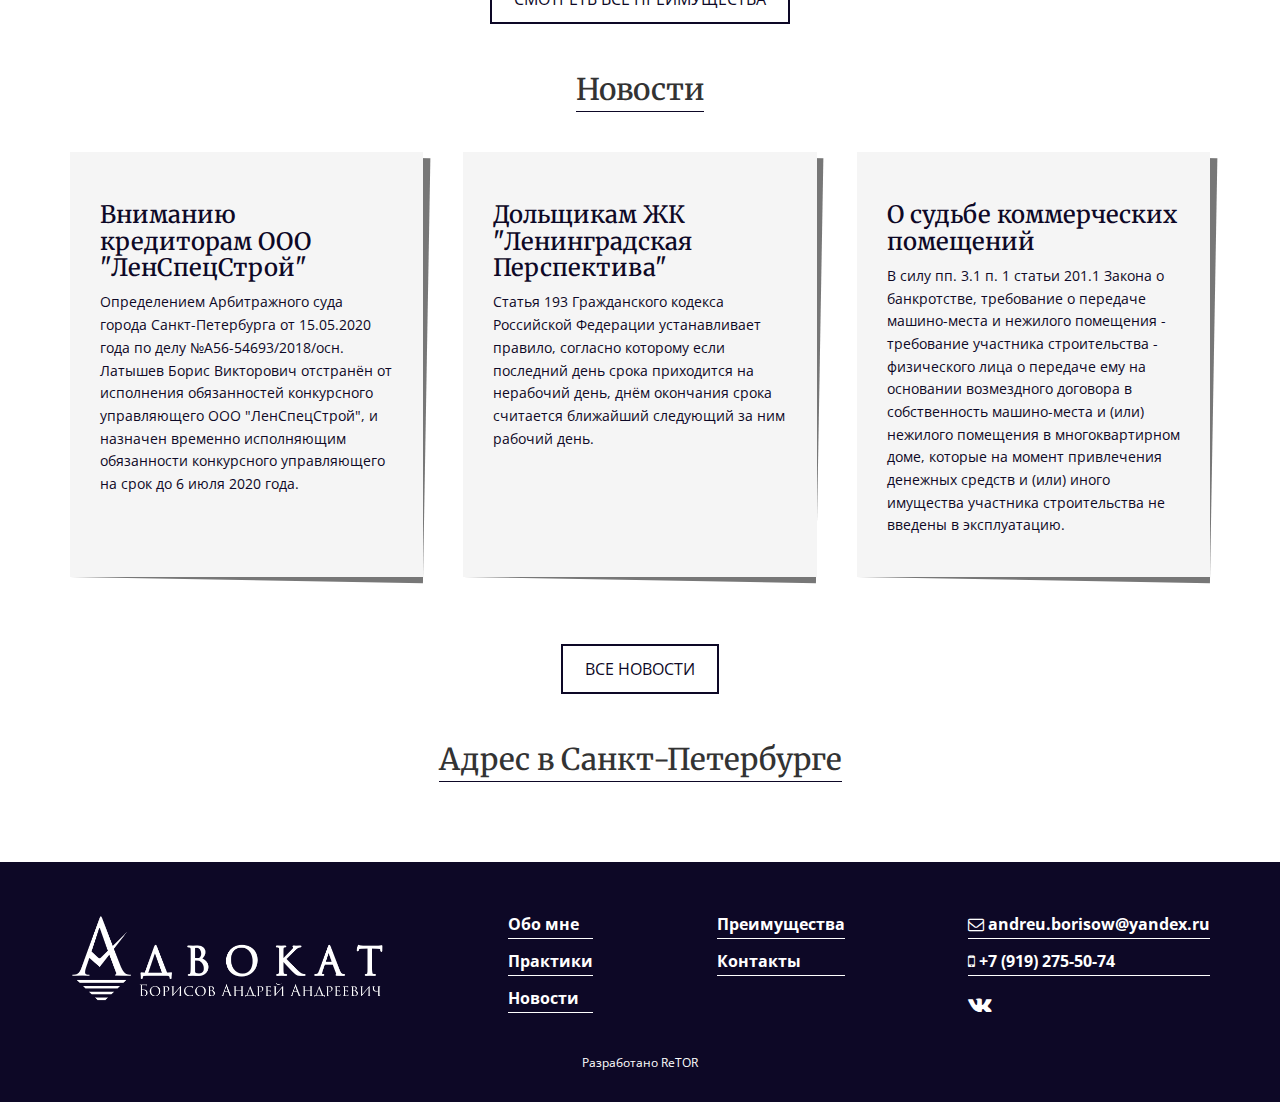
<file: main.html>
<!DOCTYPE html>
<html lang="ru">
  <head>
    <meta charset="utf-8">
    <meta http-equiv="X-UA-Compatible" content="IE=edge">
    <meta name="viewport" content="width=device-width, initial-scale=1">
    <!-- The above 3 meta tags *must* come first in the head; any other head content must come *after* these tags -->
    <link rel="shortcut icon" href="favicon.ico" type="image/x-icon">  
    <title>Адвокат Борисов</title>
    <link href="https://fonts.googleapis.com/css2?family=Open+Sans:wght@400;700&display=swap" rel="stylesheet">
    <link href="https://fonts.googleapis.com/css2?family=Merriweather:wght@400;700&display=swap" rel="stylesheet">  
    <link href="css/font-awesome.css" rel="stylesheet">  
    <link href="css/bootstrap.css" rel="stylesheet">
    <link href="css/style.css" rel="stylesheet">  
    <!-- HTML5 shim and Respond.js for IE8 support of HTML5 elements and media queries -->
    <!-- WARNING: Respond.js doesn't work if you view the page via file:// -->
    <!--[if lt IE 9]>
      <script src="https://oss.maxcdn.com/html5shiv/3.7.3/html5shiv.min.js"></script>
      <script src="https://oss.maxcdn.com/respond/1.4.2/respond.min.js"></script>
    <![endif]-->
  </head>
  <body>
    <header class="header-block">
        <div class="container">
            <div class="header-row-flex">
                <div class="header-logo">
                    <a href="/"><img src="images/logo.png" alt=""></a>
                </div>
                <div class="header-contact-block">
                    <a href="tel:+79192755074"><i class="fa fa-mobile" aria-hidden="true"></i> +7 (919) 275-50-74</a>
                    <a href="mailto:andreu.borisow@yandex.ru"><i class="fa fa-envelope-o" aria-hidden="true"></i> andreu.borisow@yandex.ru</a>
                    <button class="order-button-click order-button-click-header" data-toggle="modal" data-target="#modal-send">ОСТАВИТЬ ЗАЯВКУ</button>
                </div>
            </div>
        </div>
    </header>
    <div class="modal fade" id="modal-send" tabindex="-1" role="dialog" aria-labelledby="myModalLabel" aria-hidden="true">
        <div class="modal-dialog" role="document">
            <div class="modal-content">
                <button type="button" class="close" data-dismiss="modal" aria-label="Закрыть">
                    <span aria-hidden="true">×</span>
                </button>
                <div class="modal-body">
                    <div class="owl-feedback-form js-send-form">
                        <h3>Заполните и отправьте заявку!</h3>
                        <input type="text" name="name" placeholder="Ваше имя">
                        <input type="text" name="phone" placeholder="Телефон">
                        <input type="text" name="email" placeholder="email">
                        <textarea rows="5" name="comment" placeholder="Краткая суть проблемы"></textarea>
                        <button class="order-button-click order-button-click-black">Отправить заявку</button>
                    </div>
                </div>
            </div>
        </div>
    </div>
    <div class="container">
        <nav class="navbar navbar-default">
            <div class="navbar-header">
                <button type="button" class="navbar-toggle collapsed" data-toggle="collapse" data-target="#navbar-main" aria-expanded="false">
                    <span class="icon-bar"></span>
                    <span class="icon-bar"></span>
                    <span class="icon-bar"></span>
                </button>
            </div>
            <div class="collapse navbar-collapse" id="navbar-main">
                <ul class="nav navbar-nav">
                    <li><a href="#"><i class="fa fa-home" aria-hidden="true"></i></a></li>
                    <li><a href="#">Обо мне</a></li>
                    <li><a href="#">Практики</a></li>
                    <li><a href="#">Новости</a></li>
                    <li><a href="#">Контакты</a></li>
                    <li><a href="#">Преимущества</a></li>
                </ul>
            </div>
        </nav>
    </div> 
    <div class="main-banner-block">
        <div class="banner-image-block">
            <img src="images/banner.jpg" alt="">
        </div>
        <div class="main-banner-button">
            <button class="order-button-click" data-toggle="modal" data-target="#modal-send">ОСТАВИТЬ ЗАЯВКУ</button>
        </div>
    </div>
    <div class="container">
        <div class="subtitle-block-center">
            <h2 class="min-subtitle">Практики</h2>
        </div>
        <div class="flex-block-pracktics">
            <div class="practics-item-block">
                <div class="overlay-practics"></div>
                <div class="button-height-block">
                     <button data-toggle="modal" data-target="#modal-realty" class="button-title-practics">В сфере недвижимости</button>
                </div>
                <button class="order-button-click" data-toggle="modal" data-target="#modal-realty">ПОДРОБНЕЕ</button>
                <div class="modal fade" id="modal-realty" tabindex="-1" role="dialog" aria-labelledby="myModalLabel" aria-hidden="true">
                    <div class="modal-dialog modal-lg" role="document">
                        <div class="modal-content">
                            <button type="button" class="close" data-dismiss="modal" aria-label="Закрыть">
                                <span aria-hidden="true">×</span>
                            </button>
                            <div class="modal-body">
                                <div class="owl-feedback-form js-send-form">
                                    <h3>В сфере недвижимости</h3>
                                    <p>Во все времена недвижимость была и остаётся одним из самых надёжных и ценных активов. Однако при владении, пользовании и распоряжении недвижимостью возникает множество юридических проблем, которые требуют профессионального подхода и способов решения.</p>
                                    <p>Я могу помочь Вам при:</p>
                                    <ul>
                                        <li>купле-продаже, наследовании, делении, дарении недвижимого имущества;</li>
                                        <li>взыскании арендной платы с арендатора;</li>
                                        <li>разработке и проверке договоров аренды;</li>
                                        <li>защите недвижимого имущества от посягательств кредиторов;</li>
                                        <li>защите недвижимого имущества от незаконного пользования третьими лицами;</li>
                                        <li>признании права собственности на недвижимое имущество;</li>
                                        <li>иных ситуациях, касающиеся недвижимого имущества.</li>
                                    </ul>
                                    <p>Обращайтесь, и Ваша проблема получит решение.</p> 
                                </div>
                            </div>
                        </div>
                    </div>
                </div>
            </div>
            <div class="practics-item-block">
                <div class="overlay-practics"></div>
                <div class="button-height-block">
                    <button data-toggle="modal" data-target="#modal-service" class="button-title-practics">В сфере поставок, подряда и оказания услуг</button>
                </div>
                <button class="order-button-click" data-toggle="modal" data-target="#modal-service">ПОДРОБНЕЕ</button>
                <div class="modal fade" id="modal-service" tabindex="-1" role="dialog" aria-labelledby="myModalLabel" aria-hidden="true">
                    <div class="modal-dialog modal-lg" role="document">
                        <div class="modal-content">
                            <button type="button" class="close" data-dismiss="modal" aria-label="Закрыть">
                                <span aria-hidden="true">×</span>
                            </button>
                            <div class="modal-body">
                                <div class="owl-feedback-form js-send-form">
                                    <h3>В сфере поставок, подряда и оказания услуг</h3>
                                    <p>Далеко не всегда контрагенты сразу платят за поставленный товар, выполненные работы или оказанные услуги. Или же заказчик оплатил аванс, а другая сторона нарушает сроки или вовсе не исполняет своих обязанностей. Такие ситуации могут быть разрешены только в судебном порядке.</p>
                                    <p>Я помогу вам в разрешении споров о исполнении обязательств в рамках:</p>
                                    <ul>
                                        <li>договоров поставки между поставщиком и заказчиком;</li>
                                        <li>договоров подряда между заказчиком и подрядчиком;</li>
                                        <li>договоров оказания услуг между заказчиком и исполнителем;</li>
                                        <li>иных договоров, касающихся предпринимательской и хозяйственной деятельности.</li>
                                    </ul>
                                    <p>Обращайтесь, и дело сдвинется с места.</p> 
                                </div>
                            </div>
                        </div>
                    </div>
                </div>
            </div>
            <div class="practics-item-block">
                <div class="overlay-practics"></div>
                <div class="button-height-block">
                    <button data-toggle="modal" data-target="#modal-money" class="button-title-practics">В сфере денежных и имущественных обязательств</button>
                </div>
                <button class="order-button-click" data-toggle="modal" data-target="#modal-money">ПОДРОБНЕЕ</button>
                <div class="modal fade" id="modal-money" tabindex="-1" role="dialog" aria-labelledby="myModalLabel" aria-hidden="true">
                    <div class="modal-dialog modal-lg" role="document">
                        <div class="modal-content">
                            <button type="button" class="close" data-dismiss="modal" aria-label="Закрыть">
                                <span aria-hidden="true">×</span>
                            </button>
                            <div class="modal-body">
                                <div class="owl-feedback-form js-send-form">
                                    <h3>В сфере денежных и имущественных обязательств</h3>
                                    <p>Ваш контрагент не торопиться возвращать Вам заем, отказывается платить по долгам или исполнять свои обязательства по договору? В таких ситуациях возникает множество проблем, к решению которых лучше подойти с участием адвоката.</p>
                                    <p>Я помогу вам:</p>
                                    <ul>
                                        <li>вернуть заёмные денежные средства;</li>
                                        <li>взыскать дебиторскую задолженность;</li>
                                        <li>взыскать задолженность с поручителя;</li>
                                        <li>принудить контрагента к исполнению обязательств через суд;</li>
                                        <li>истребовать вещ их чужого незаконного владения;</li>
                                        <li>а также решить иные ситуации, связанные с исполнением денежных или имущественных (неденежных) обязательств. </li>
                                    </ul>
                                </div>
                            </div>
                        </div>
                    </div>
                </div>
            </div>
            <div class="practics-item-block">
                <div class="overlay-practics"></div>
                <div class="button-height-block">
                    <button data-toggle="modal" data-target="#modal-bankruptcy" class="button-title-practics">В сфере банкротства</button>
                </div>
                <button class="order-button-click" data-toggle="modal" data-target="#modal-bankruptcy">ПОДРОБНЕЕ</button>
                <div class="modal fade" id="modal-bankruptcy" tabindex="-1" role="dialog" aria-labelledby="myModalLabel" aria-hidden="true">
                    <div class="modal-dialog modal-lg" role="document">
                        <div class="modal-content">
                            <button type="button" class="close" data-dismiss="modal" aria-label="Закрыть">
                                <span aria-hidden="true">×</span>
                            </button>
                            <div class="modal-body">
                                <div class="owl-feedback-form js-send-form">
                                    <h3>В сфере банкротства</h3>
                                    <p>Банкротство – процесс, наполненный сложным правовым и процессуальным содержанием, создающий ряд негативных последствий для каждого, из его участников.</p>
                                    <p>Однако, при своевременном принятии необходимых мер – его можно спрогнозировать и избежать.</p>
                                    <p><b>Представление интересов кредитора в деле о банкротстве.</b></p>
                                    <ul>
                                        <li>Взыскание задолженности в судебном порядке (получение исполнительного листа).</li>
                                        <li>Юридический аудит должника, анализ перспектив удовлетворения требований кредитора в деле о банкротстве.</li>
                                        <li>Ведение переговоров с должником, сопровождение и организация мероприятий, направленных на досудебное погашение задолженности, представление интересов кредитора в рамках этих мероприятий.</li>
                                        <li>Публикация намерения о признании должника банкротом на сайте Федресурс.ру.</li>
                                        <li>Анализ финансового положения должника, оценка правовых оснований, подготовка и подача заявления о признании должника банкротом.</li>
                                        <li>Подготовка и подача заявления о вступлении в дело о банкротстве/включении в реестр требований кредиторов должника.</li>
                                        <li>Представление интересов кредитора в судебных заседаниях.</li>
                                        <li>Представление интересов кредиторов на собраниях кредиторов должника.</li>
                                        <li>Обжалование и защите решений собрания кредиторов.</li>
                                        <li>Противодействие включению в реестр требований должника аффилированных с ним кредиторов и кредиторов по сфальсифицированным требованиям.</li>
                                        <li>Привлечение руководителей (учредителей) должника к субсидиарной ответственности в деле о банкротстве.</li>
                                        <li>Анализ отчётности арбитражного управляющего.</li>
                                        <li>Обжалование действий и бездействий арбитражного управляющего.</li>
                                        <li>Привлечение арбитражного управляющего к дисциплинарной и административной ответственности.</li>
                                        <li>Выявление оспоримых сделок должника, оспаривание и защита сделок.</li>
                                        <li>Юридический анализ мировых соглашений в деле о банкротстве.</li>
                                        <li>Юридический анализ и сопровождение сделок по уступке прав требования. </li>
                                    </ul>
                                    <p><b>Представление интересов должника в деле о банкротстве.</b></p>
                                    <ul>
                                        <li>Сопровождение судебных процессов о взыскании задолженности контрагентов должника;
                                        <li>Представление интересов должника в делах по взысканию кредиторской задолженности в общем судебном порядке.</li>
                                        <li>Юридический аудит предъявленных к должнику требований в судебном порядке.</li>
                                        <li>Анализ финансовой, бухгалтерской и иной документации должника в целях выявления рисков по возможному обжалованию сделок должника в рамках дела о банкротстве.</li>
                                        <li>Ведение переговоров с кредиторами, сопровождение и организация мероприятий, направленных на досудебное погашение задолженности, представление интересов должника в рамках этих мероприятий.</li>
                                        <li>Анализ перспектив вывода должника из банкротства с сохранением бизнеса и активов.</li>
                                        <li>Подготовка и подача заявления о признании должника банкротом.</li>
                                        <li>Организация и сопровождение проведения независимой оценки финансового состояния должника и его активов.</li>
                                        <li>Препятствование включению в реестр кредиторов сфальсифицированных требованиям.</li>
                                        <li>Оспаривание предъявляемых к должнику требований.</li>
                                        <li>Оспаривание и защита сделок должника.</li>
                                        <li>Представление интересов должника на собрании кредиторов.</li>
                                        <li>Обжалование действий и бездействий арбитражного управляющего.</li>
                                        <li>Привлечение арбитражного управляющего к дисциплинарной и административной ответственности.</li>
                                        <li>Разработка мировых соглашений в рамках процедур банкротства должника.</li>
                                        <li>Юридический анализ и сопровождение сделок по уступке прав требования.</li>
                                        <li>Юридическое сопровождение ликвидации должника через процедуру банкротства.</li>
                                    </ul>
                                    <p>Обращайтесь, и вы получите реальную возможность значительно снизить, а в некоторых случаях – целиком исключить любые негативные последствия, связанные с участием в деле о банкротстве.</p>
                                </div>
                            </div>
                        </div>
                    </div>
                </div>
            </div>
            <div class="practics-item-block">
                <div class="overlay-practics"></div>
                <div class="button-height-block">
                    <button data-toggle="modal" data-target="#modal-building" class="button-title-practics">В сфере участия в долевом строительстве</button>
                </div>
                <button class="order-button-click" data-toggle="modal" data-target="#modal-building">ПОДРОБНЕЕ</button>
                <div class="modal fade" id="modal-building" tabindex="-1" role="dialog" aria-labelledby="myModalLabel" aria-hidden="true">
                    <div class="modal-dialog modal-lg" role="document">
                        <div class="modal-content">
                            <button type="button" class="close" data-dismiss="modal" aria-label="Закрыть">
                                <span aria-hidden="true">×</span>
                            </button>
                            <div class="modal-body">
                                <div class="owl-feedback-form js-send-form">
                                    <h3>В сфере участия в долевом строительстве</h3>
                                    <p>Участники долевого строительства – одна из самых защищённых законом категорий граждан, не являющихся профессиональными инвесторами. Однако очень часто дольщики не знают, как отстоять свои права в спорах с застройщиком, полагая, что получить квартиру или вложенные средства невозможно, особенно если застройщику вот-вот грозит банкротство. Но не все ситуации – безвыходные. Обращайтесь – и я докажу Вам это на деле. </p>
                                    <p>Я помогу Вам:</p>
                                    <ul>
                                        <li>добиться исправления неисправностей и недочётов при сдаче квартиры;</li>
                                        <li>вернуть вложенные в строительство денежные средства (долевой взнос);</li>
                                        <li>взыскать с застройщика неустойку за просрочку сдачи квартиры;</li>
                                        <li>расторгнуть договор и взыскать с застройщика денежные средства через исполнительное производство</li>
                                    </ul>
                                    <p>а в случае банкротства застройщика:</p>
                                    <ul>
                                        <li>инициировать банкротство застройщика;</li>
                                        <li>включить Ваши требования в реестр требований кредиторов «по максимуму»</li>
                                        <li>восстановить срок на подачу заявления о включении в реестр;</li>
                                        <li>в судебном порядке оспорить отказ конкурсного управляющего о включении в реестр Ваших требований;</li>
                                        <li>доказать факт оплаты по договору, если у Вас на руках отсутствуют документы, подтверждающие оплату;</li>
                                        <li>привлечь учредителей застройщика к субсидиарной ответственности и арестовать их имущество до проведение торгов;</li>
                                        <li>оспорить сделки застройщика совершённые с целью вывода активов;</li>
                                        <li>воспрепятствовать проникновению в реестр требований кредиторов аффилированных с должником лиц;</li>
                                        <li>контролировать деятельность арбитражного управляющего на предмет соблюдения закона;</li>
                                        <li>привлечь арбитражного управляющего к ответственности в случае его действия/бездействия, повлекшего вред для кредиторов;</li>
                                    </ul>
                                    <p>Я помогу Вам защитить Ваши права в спорах с застройщиком. Не рискуйте временем и деньгами. Просто доверьтесь профессионалу.</p>
                                </div>
                            </div>
                        </div>
                    </div>
                </div>
            </div>
            <div class="practics-item-block">
                <div class="overlay-practics"></div>
                <div class="button-height-block">
                    <button data-toggle="modal" data-target="#modal-business" class="button-title-practics">В сфере юридического сопровождения бизнеса</button>
                </div>
                <button class="order-button-click" data-toggle="modal" data-target="#modal-business">ПОДРОБНЕЕ</button>
                <div class="modal fade" id="modal-business" tabindex="-1" role="dialog" aria-labelledby="myModalLabel" aria-hidden="true">
                    <div class="modal-dialog modal-lg" role="document">
                        <div class="modal-content">
                            <button type="button" class="close" data-dismiss="modal" aria-label="Закрыть">
                                <span aria-hidden="true">×</span>
                            </button>
                            <div class="modal-body">
                                <div class="owl-feedback-form js-send-form">
                                    <h3>В сфере юридического сопровождения бизнеса</h3>
                                    <p>Представители бизнеса не всегда имеют в своей команде узкого специалиста для решения отдельных задач, выходящих за пределы компетенции штатных юрисконсультов, так как такие задачи могут выходить за рамки текущей деятельности. Если у вас возникла необходимость привлечь профессионала – обращайтесь, и мы найдём удобный для Вас способ сотрудничества. </p>
                                    <p>Что я могу сделать для Вас:</p>
                                    <ul>
                                        <li>представлять интересы Вашей организации в судебных, государственных и муниципальных органах, а также перед третьими лицами по текущим или частным вопросам;</li>
                                        <li>проведу правовой аудит Вашей деятельности;</li>
                                        <li>проведу правовой инструктаж с Вашими сотрудниками;</li>
                                        <li>налажу и систематизирую договорную работу и документооборот Вашей компании;</li>
                                        <li>заставлю Ваших контрагентов вернуть долги в судебном порядке или путём переговоров;</li>
                                        <li>обеспечу защиту от необоснованных претензий со стороны третьих лиц;</li>
                                    </ul>
                                    <p>Преимущества работы с адвокатом:</p>
                                    <ul>
                                        <li>По договору с адвокатом не требуется производить отчисления в ФСС и Пенсионный фонд.</li>
                                        <li>Вся информация, полученная адвокатом составляет «адвокатскую тайну». Таким образом, все сведения, полученные в ходе работы с Вами – надёжно защищены законом и не могут быть разглашены без Вашего письменного согласия.</li>
                                        <li>Адвокат экономически заинтересован в благоприятном разрешении судебных споров, тогда как у штатного юриста такой интерес отсутствует.</li>
                                        <li>Расторгнуть соглашение с адвокатом намного быстрее проще, чем увольнять штатного сотрудника;</li>
                                        <li>Адвокат отвечает перед доверителем в силу закона «О адвокатской деятельности и адвокатуре» а также «Кодекса профессиональной этики», и при ненадлежащем исполнении обязанностей – может лишиться своего статуса.</li>
                                        <li>Работа с адвокатом не исключает наличия штатных юристов. Ваши юристы могут заниматься текущей деятельностью, пока адвокат решает более сложные правовые задачи. </li>
                                    </ul>
                                </div>
                            </div>
                        </div>
                    </div>
                </div>
            </div>
            <div class="practics-item-block">
                <div class="overlay-practics"></div>
                <div class="button-height-block">
                    <button data-toggle="modal" data-target="#modal-otherwise" class="button-title-practics">Иные споры</button>
                </div>
                <button class="order-button-click" data-toggle="modal" data-target="#modal-otherwise">ПОДРОБНЕЕ</button>
                <div class="modal fade" id="modal-otherwise" tabindex="-1" role="dialog" aria-labelledby="myModalLabel" aria-hidden="true">
                    <div class="modal-dialog modal-lg" role="document">
                        <div class="modal-content">
                            <button type="button" class="close" data-dismiss="modal" aria-label="Закрыть">
                                <span aria-hidden="true">×</span>
                            </button>
                            <div class="modal-body">
                                <div class="owl-feedback-form js-send-form">
                                    <h3>Иные споры:</h3>
                                    <p>Если Ваш вопрос не связан с указанными на сайте юридическими практиками, это не означает, что мы не найдём для него решения.</p>
                                    <p>Я также могу помочь Вам в сферах:</p>
                                    <ul>
                                        <li>Семейных споров;</li>
                                        <li>Наследственных дел;</li>
                                        <li>Трудовых споров;</li>
                                        <li>Споров с государственными органами</li>
                                    </ul>
                                    <p><b>Обращайтесь – и сложное, станет простым.</b></p>
                                </div>
                            </div>
                        </div>
                    </div>
                </div>
            </div>
        </div>
        <div class="about-block-main">
            <div class="about-block-main-img">
                <img src="images/main-foto.jpg" alt="">
            </div>
            <div class="about-block-main-text">
                <h1 class="main-page-title">
                    Адвокат в Санкт-Петербурге Андрей Андреевич Борисов
                </h1>
                <p>Я, адвокат Борисов Андрей Андреевич, рад приветствовать Вас на своём сайте.</p>
                <p>Моя  специализация - в разрешении внесудебных и судебных гражданских споров различных категорий и направленностей.</p>
                <p>Моя работа – это уверенная и профессиональная защита Ваших интересов в сфере права на условиях полной конфиденциальности, объективности и ответственности.</p>

                <p>К своей профессии я отношусь как к призванию, делу всей своей жизни, по тому моя заинтересованность в исходе Вашего дела в том числе и профессиональная. Как адвокат я несу персональную, установленную законом ответственность перед доверителем, и воспринимаю каждый успех или неудачу – как свои собственные. </p>

                <p>Я не берусь за каждое попавшиеся дело и не обещаю «золотых гор». Всё будет честно. </p>
                <p>Перед подписанием соглашения, я провожу полный анализ Вашей ситуации, основываясь в своей работе не принципе абсолютной честности с Вами.</p>
                <p>Я расскажу Вам о своём видении ситуации, убеждениях, видении рисков и перспектив Вашего дела. На что Вы можете надеяться и чем я могу Вам помочь. </p>
                <p>Гарантия – очень сладкое слово для любого доверителя, но давать подобные гарантии не позволяет как профессиональная мораль, так и закон.</p>
                <p>Могу пообещать только одно – я приложу все усилия для того, чтобы защитить Ваши интересы. </p>

                <p>Постоянное повышение квалификации – прямо предписанная законом обязанность каждого адвоката. Исполняя такую обязанность, я постоянно повышаю свою квалификацию за счёт профессионального обучения в виде специально разработанных адвокатским сообществом курсов, семинаров и программ, разделяя опыт своих коллег.</p>
            </div>
            <div class="clearfix"></div>
            <div class="about-button-block">
                <p>А теперь, давайте поговорим о Вас?</p>
                <p>Разные юридические ситуации могут иметь разные последствия для Вашей жизни или Вашего бизнеса. Давайте подробно в этом разберёмся.</p>
                <div class="main-success-link margin-bottom-check">
                    <button class="order-button-click black-main-page-button" data-toggle="modal" data-target="#modal-send">РАССКАЗАТЬ О СВОИХ ПРОБЛЕМАХ</button>
                </div>
                <p><b>Обращайтесь – и сложное, станет простым.</b></p>
            </div>
        </div>
        <div class="subtitle-block-center">
            <h2 class="min-subtitle">Преимущества работы с адвокатом</h2>
        </div>
        <div class="main-success-block">
            <div class="main-success-item">
                <div class="main-success-img">
                    <a href="#"><img src="images/advantages1.jpg" alt=""></a>
                </div>
                <div class="main-success-title">
                    <a href="#">Подтвержденная квалификация в области права</a>
                </div>
                <div class="main-success-link">
                    <a href="#" class="order-button-click black-main-page-button">ПОДРОБНЕЕ</a>
                </div>
            </div>
            <div class="main-success-item">
                <div class="main-success-img">
                    <a href="#"><img src="images/advantages2.jpg" alt=""></a>
                </div>
                <div class="main-success-title">
                    <a href="#">Адвокатская тайна</a>
                </div>
                <div class="main-success-link">
                    <a href="#" class="order-button-click black-main-page-button">ПОДРОБНЕЕ</a>
                </div>
            </div>
            <div class="main-success-item">
                <div class="main-success-img">
                    <a href="#"><img src="images/advantages3.jpg" alt=""></a>
                </div>
                <div class="main-success-title">
                    <a href="#">Повышение квалификации</a>
                </div>
                <div class="main-success-link">
                    <a href="#" class="order-button-click black-main-page-button">ПОДРОБНЕЕ</a>
                </div>
            </div>
            <div class="main-success-item">
                <div class="main-success-img">
                    <a href="#"><img src="images/advantages4.jpg" alt=""></a>
                </div>
                <div class="main-success-title">
                    <a href="#">Адвокатский запрос</a>
                </div>
                <div class="main-success-link">
                    <a href="#" class="order-button-click black-main-page-button">ПОДРОБНЕЕ</a>
                </div>
            </div>
        </div>
        <div class="main-success-link margin-bottom-check">
            <a href="#" class="order-button-click black-main-page-button">СМОТРЕТЬ ВСЕ ПРЕИМУЩЕСТВА</a>
        </div>
        <div class="subtitle-block-center">
            <h2 class="min-subtitle">Новости</h2>
        </div>
        <div class="post-wrap">
            <div class="post-item-wrap">
                <a href="" class="post-link">
                    <h3 class="post-title">Вниманию кредиторам ООО "ЛенСпецСтрой"</h3>
                    <p>Определением Арбитражного суда города Санкт-Петербурга от 15.05.2020 года по делу №А56-54693/2018/осн. Латышев Борис Викторович отстранён от исполнения обязанностей конкурсного управляющего ООО "ЛенСпецСтрой", и назначен временно исполняющим обязанности конкурсного управляющего на срок до 6 июля 2020 года.</p>
                </a>			
                </div>
            <div class="post-item-wrap">
                <a href="" class="post-link">
                    <h3 class="post-title">Дольщикам ЖК "Ленинградская Перспектива"</h3>
                    <p class="post-content">Статья 193 Гражданского кодекса Российской Федерации устанавливает правило, согласно которому если последний день срока приходится на нерабочий день, днём окончания срока считается ближайший следующий за ним рабочий день.</p>
                </a>			
            </div>
            <div class="post-item-wrap">
                <a href="" class="post-link">
                    <h3 class="post-title">О судьбе коммерческих помещений</h3>
                    <p class="post-content">В силу пп. 3.1 п. 1 статьи 201.1 Закона о банкротстве, требование о передаче машино-места и нежилого помещения - требование участника строительства - физического лица о передаче ему на основании возмездного договора в собственность машино-места и (или) нежилого помещения в многоквартирном доме, которые на момент привлечения денежных средств и (или) иного имущества участника строительства не введены в эксплуатацию.</p>
                </a>			
            </div>
        </div>
        <div class="main-success-link margin-bottom-check">
            <a href="#" class="order-button-click black-main-page-button">ВСЕ НОВОСТИ</a>
        </div>
        <div class="subtitle-block-center">
            <h2 class="min-subtitle">Адрес в Санкт-Петербурге</h2>
        </div>
    </div>
        <div class="map-block">
            <script type="text/javascript" charset="utf-8" async src="https://api-maps.yandex.ru/services/constructor/1.0/js/?um=constructor%3Aeaade02dabbc20e58491286bac010c139f448b242a0c954f151b1ab25ebe3aae&amp;width=100%25&amp;height=400&amp;lang=ru_RU&amp;scroll=true"></script>
        </div>
      <footer class="footer-page">
        <div class="container">
            <div class="footer-flex-block">
                <div class="footer-logo">
                    <a href="/">
                        <img src="images/logo.png" alt="">
                    </a>
                </div>
                <div class="footer-links">
                    <a href="#">Обо мне</a>
                    <a href="#">Практики</a>
                    <a href="#">Новости</a>
                </div>
                <div class="footer-links">
                    <a href="#">Преимущества</a>
                    <a href="#">Контакты</a>
                </div>
                <div class="footer-address">
                    <div class="footer-address-item">
                        <a href="mailto:andreu.borisow@yandex.ru"><i class="fa fa-envelope-o" aria-hidden="true"></i> andreu.borisow@yandex.ru</a>
                    </div>
                    <div class="footer-address-item">
                        <a href="tel:+79192755074"><i class="fa fa-mobile" aria-hidden="true"></i> +7&nbsp;(919)&nbsp;275-50-74</a>
                    </div>
                    <div class="footer-address-item social-block">
                        <a href="https://vk.com/public189105180" target="_blank" title="ВКонтакте">
                            <i class="fa fa-vk" aria-hidden="true"></i>
                        </a>
                    </div>
                </div>
            </div>
        </div>
        <div class="footer-copyright">
            Разработано <a href="https://retor.ru" target="_blank">ReTOR</a>
        </div>
    </footer>
    <!-- jQuery (necessary for Bootstrap's JavaScript plugins) -->
    <script src="https://ajax.googleapis.com/ajax/libs/jquery/1.12.4/jquery.min.js"></script>
    <!-- Include all compiled plugins (below), or include individual files as needed -->
    <script src="js/bootstrap.js"></script>
    <script src="js/main.js"></script>  
  </body>
</html>
</file>
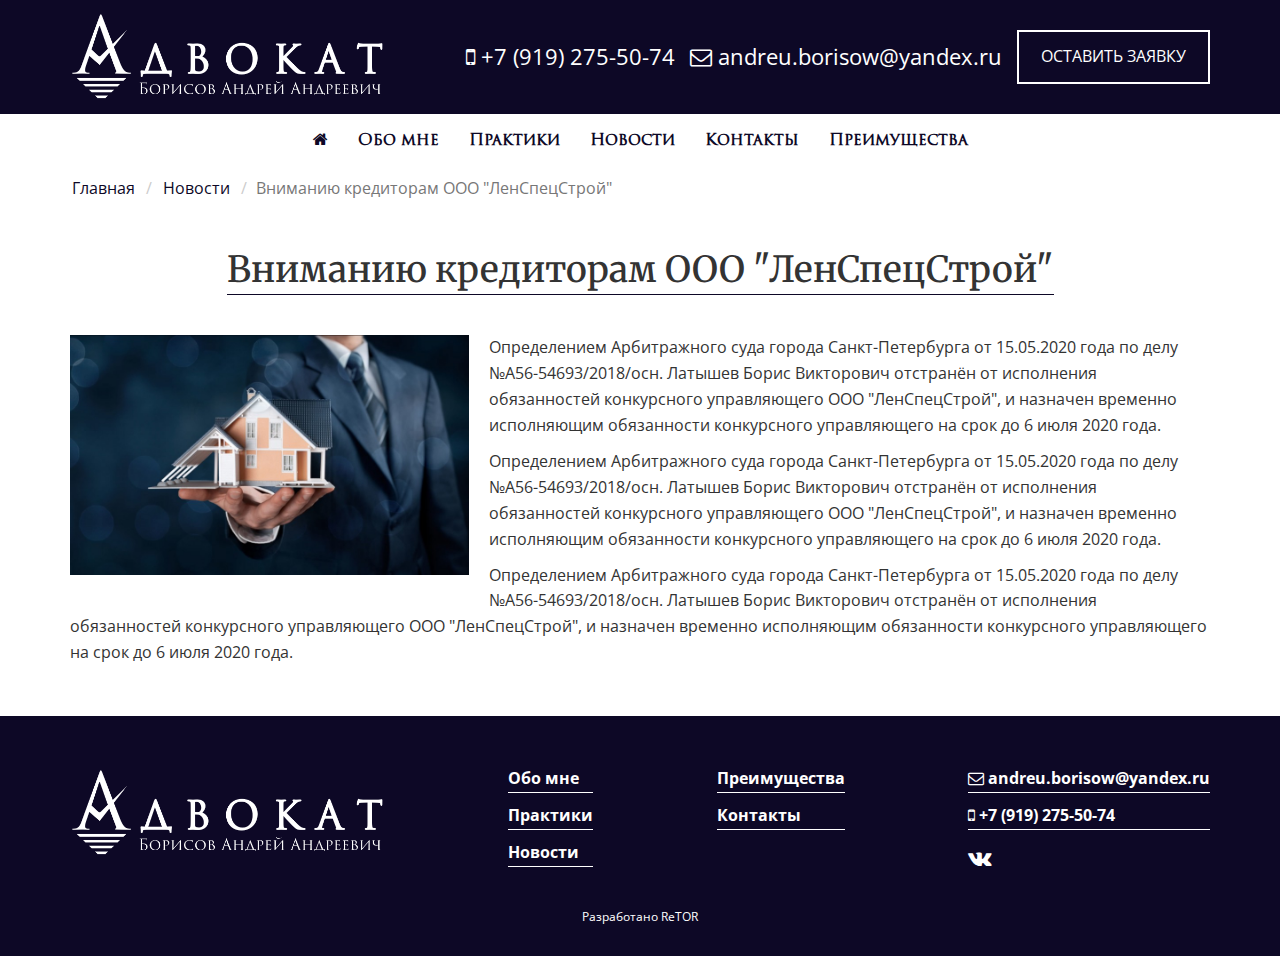
<file: news-one.html>
<!DOCTYPE html>
<html lang="ru">
  <head>
    <meta charset="utf-8">
    <meta http-equiv="X-UA-Compatible" content="IE=edge">
    <meta name="viewport" content="width=device-width, initial-scale=1">
    <!-- The above 3 meta tags *must* come first in the head; any other head content must come *after* these tags -->
    <link rel="shortcut icon" href="favicon.ico" type="image/x-icon">  
    <title>Адвокат Борисов</title>
    <link href="https://fonts.googleapis.com/css2?family=Open+Sans:wght@400;700&display=swap" rel="stylesheet">
    <link href="https://fonts.googleapis.com/css2?family=Merriweather:wght@400;700&display=swap" rel="stylesheet">  
    <link href="css/font-awesome.css" rel="stylesheet">  
    <link href="css/bootstrap.css" rel="stylesheet">
    <link href="css/style.css" rel="stylesheet">  
    <!-- HTML5 shim and Respond.js for IE8 support of HTML5 elements and media queries -->
    <!-- WARNING: Respond.js doesn't work if you view the page via file:// -->
    <!--[if lt IE 9]>
      <script src="https://oss.maxcdn.com/html5shiv/3.7.3/html5shiv.min.js"></script>
      <script src="https://oss.maxcdn.com/respond/1.4.2/respond.min.js"></script>
    <![endif]-->
  </head>
  <body>
    <header class="header-block">
        <div class="container">
            <div class="header-row-flex">
                <div class="header-logo">
                    <a href="/"><img src="images/logo.png" alt=""></a>
                </div>
                <div class="header-contact-block">
                    <a href="tel:+79192755074"><i class="fa fa-mobile" aria-hidden="true"></i> +7 (919) 275-50-74</a>
                    <a href="mailto:andreu.borisow@yandex.ru"><i class="fa fa-envelope-o" aria-hidden="true"></i> andreu.borisow@yandex.ru</a>
                    <button class="order-button-click order-button-click-header" data-toggle="modal" data-target="#modal-send">ОСТАВИТЬ ЗАЯВКУ</button>
                </div>
            </div>
        </div>
    </header>
    <div class="modal fade" id="modal-send" tabindex="-1" role="dialog" aria-labelledby="myModalLabel" aria-hidden="true">
        <div class="modal-dialog" role="document">
            <div class="modal-content">
                <button type="button" class="close" data-dismiss="modal" aria-label="Закрыть">
                    <span aria-hidden="true">×</span>
                </button>
                <div class="modal-body">
                    <div class="owl-feedback-form js-send-form">
                        <h3>Заполните и отправьте заявку!</h3>
                        <input type="text" name="name" placeholder="Ваше имя">
                        <input type="text" name="phone" placeholder="Телефон">
                        <input type="text" name="email" placeholder="email">
                        <textarea rows="5" name="comment" placeholder="Краткая суть проблемы"></textarea>
                        <button class="order-button-click order-button-click-black">Отправить заявку</button>
                    </div>
                </div>
            </div>
        </div>
    </div>
    <div class="container">
        <nav class="navbar navbar-default">
            <div class="navbar-header">
                <button type="button" class="navbar-toggle collapsed" data-toggle="collapse" data-target="#navbar-main" aria-expanded="false">
                    <span class="icon-bar"></span>
                    <span class="icon-bar"></span>
                    <span class="icon-bar"></span>
                </button>
            </div>
            <div class="collapse navbar-collapse" id="navbar-main">
                <ul class="nav navbar-nav">
                    <li><a href="#"><i class="fa fa-home" aria-hidden="true"></i></a></li>
                    <li><a href="#">Обо мне</a></li>
                    <li><a href="#">Практики</a></li>
                    <li><a href="#">Новости</a></li>
                    <li><a href="#">Контакты</a></li>
                    <li><a href="#">Преимущества</a></li>
                </ul>
            </div>
        </nav>
    </div>
    <div class="container">
        <ul class="breadcrumb">
            <li><a class="link" href="#">Главная</a></li>
            <li><a class="link" href="#">Новости</a></li>
            <li class="active">Вниманию кредиторам ООО "ЛенСпецСтрой"</li>
        </ul>
        <div class="subtitle-block-center">
            <h1 class="min-subtitle">Вниманию кредиторам ООО "ЛенСпецСтрой"</h1>
        </div>
        <div class="news-text">
            <div class="news-images">
                <img src="images/practics1.jpg" alt="">
            </div>
            <p>Определением Арбитражного суда города Санкт-Петербурга от 15.05.2020 года по делу №А56-54693/2018/осн. Латышев Борис Викторович отстранён от исполнения обязанностей конкурсного управляющего ООО "ЛенСпецСтрой", и назначен временно исполняющим обязанности конкурсного управляющего на срок до 6 июля 2020 года.</p>
            <p>Определением Арбитражного суда города Санкт-Петербурга от 15.05.2020 года по делу №А56-54693/2018/осн. Латышев Борис Викторович отстранён от исполнения обязанностей конкурсного управляющего ООО "ЛенСпецСтрой", и назначен временно исполняющим обязанности конкурсного управляющего на срок до 6 июля 2020 года.</p>
            <p>Определением Арбитражного суда города Санкт-Петербурга от 15.05.2020 года по делу №А56-54693/2018/осн. Латышев Борис Викторович отстранён от исполнения обязанностей конкурсного управляющего ООО "ЛенСпецСтрой", и назначен временно исполняющим обязанности конкурсного управляющего на срок до 6 июля 2020 года.</p>
        </div>
    </div>
      <footer class="footer-page">
        <div class="container">
            <div class="footer-flex-block">
                <div class="footer-logo">
                    <a href="/">
                        <img src="images/logo.png" alt="">
                    </a>
                </div>
                <div class="footer-links">
                    <a href="#">Обо мне</a>
                    <a href="#">Практики</a>
                    <a href="#">Новости</a>
                </div>
                <div class="footer-links">
                    <a href="#">Преимущества</a>
                    <a href="#">Контакты</a>
                </div>
                <div class="footer-address">
                    <div class="footer-address-item">
                        <a href="mailto:andreu.borisow@yandex.ru"><i class="fa fa-envelope-o" aria-hidden="true"></i> andreu.borisow@yandex.ru</a>
                    </div>
                    <div class="footer-address-item">
                        <a href="tel:+79192755074"><i class="fa fa-mobile" aria-hidden="true"></i> +7&nbsp;(919)&nbsp;275-50-74</a>
                    </div>
                    <div class="footer-address-item social-block">
                        <a href="https://vk.com/public189105180" target="_blank" title="ВКонтакте">
                            <i class="fa fa-vk" aria-hidden="true"></i>
                        </a>
                    </div>
                </div>
            </div>
        </div>
        <div class="footer-copyright">
            Разработано <a href="https://retor.ru" target="_blank">ReTOR</a>
        </div>
    </footer>
    <!-- jQuery (necessary for Bootstrap's JavaScript plugins) -->
    <script src="https://ajax.googleapis.com/ajax/libs/jquery/1.12.4/jquery.min.js"></script>
    <!-- Include all compiled plugins (below), or include individual files as needed -->
    <script src="js/bootstrap.js"></script>
    <script src="js/main.js"></script>  
  </body>
</html>
</file>
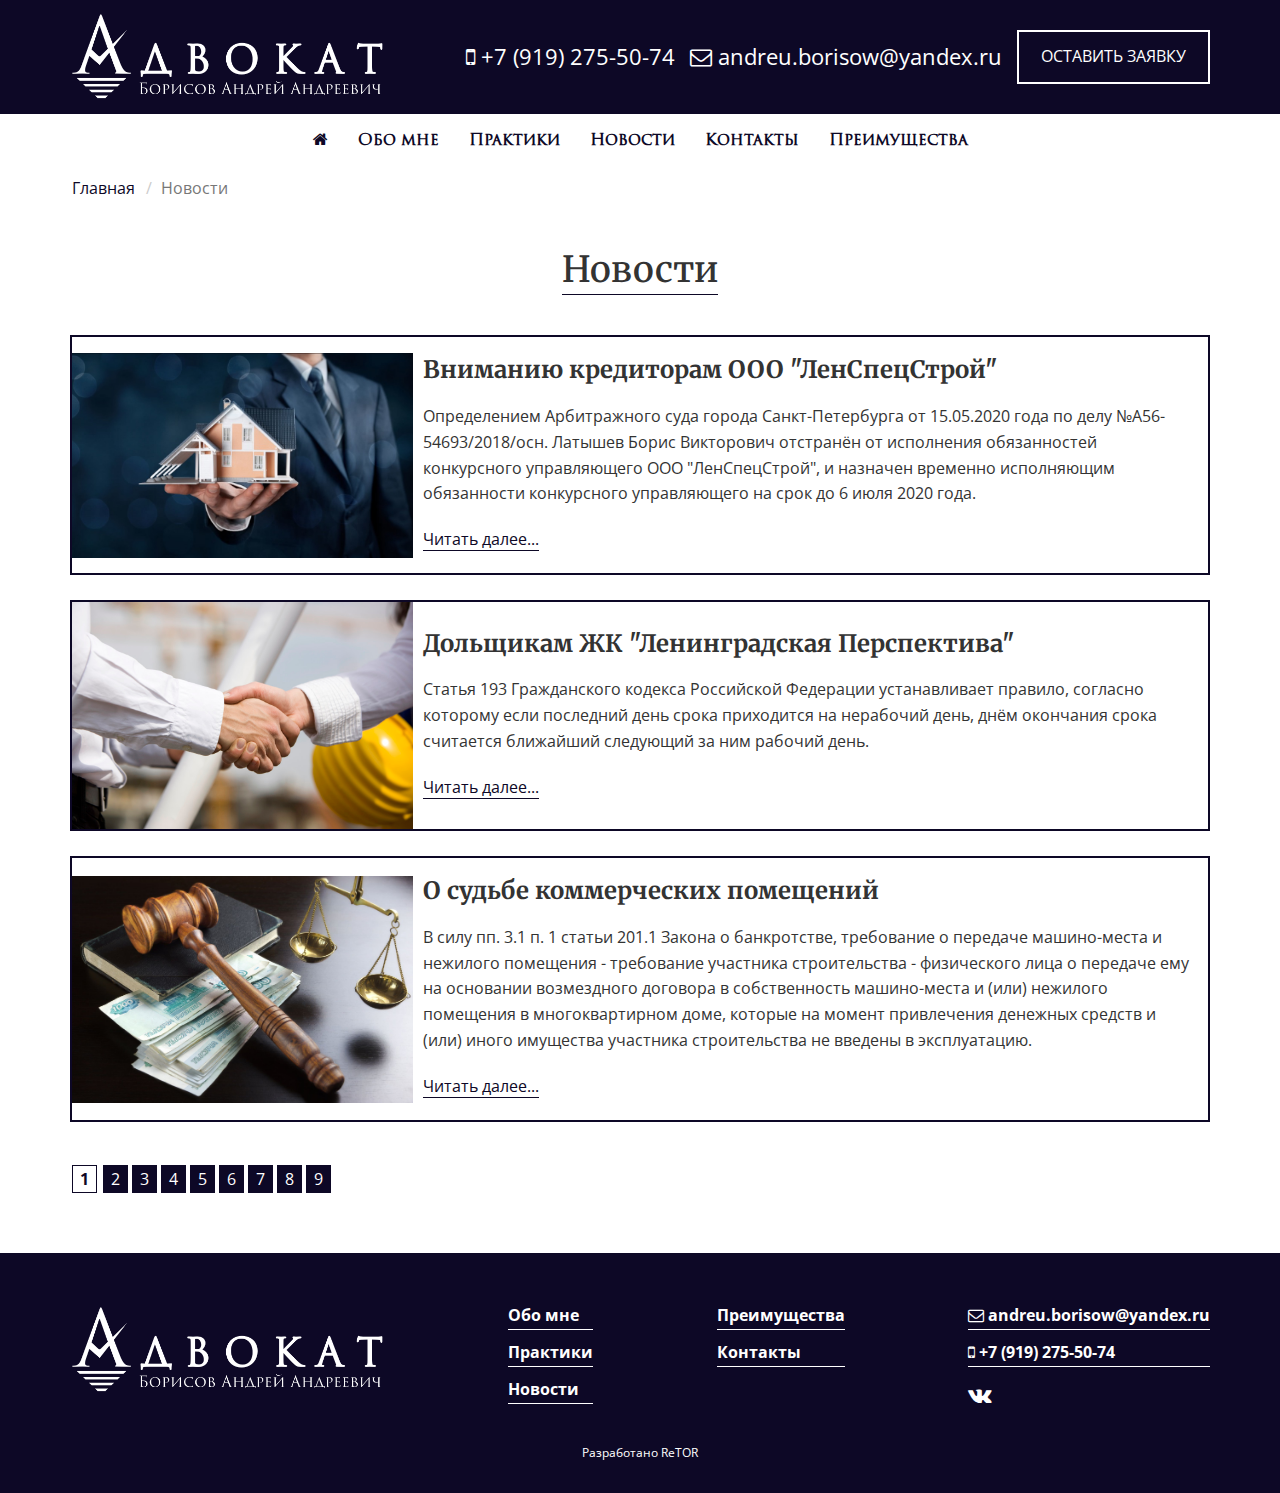
<file: news.html>
<!DOCTYPE html>
<html lang="ru">
  <head>
    <meta charset="utf-8">
    <meta http-equiv="X-UA-Compatible" content="IE=edge">
    <meta name="viewport" content="width=device-width, initial-scale=1">
    <!-- The above 3 meta tags *must* come first in the head; any other head content must come *after* these tags -->
    <link rel="shortcut icon" href="favicon.ico" type="image/x-icon">  
    <title>Адвокат Борисов</title>
    <link href="https://fonts.googleapis.com/css2?family=Open+Sans:wght@400;700&display=swap" rel="stylesheet">
    <link href="https://fonts.googleapis.com/css2?family=Merriweather:wght@400;700&display=swap" rel="stylesheet">  
    <link href="css/font-awesome.css" rel="stylesheet">  
    <link href="css/bootstrap.css" rel="stylesheet">
    <link href="css/style.css" rel="stylesheet">  
    <!-- HTML5 shim and Respond.js for IE8 support of HTML5 elements and media queries -->
    <!-- WARNING: Respond.js doesn't work if you view the page via file:// -->
    <!--[if lt IE 9]>
      <script src="https://oss.maxcdn.com/html5shiv/3.7.3/html5shiv.min.js"></script>
      <script src="https://oss.maxcdn.com/respond/1.4.2/respond.min.js"></script>
    <![endif]-->
  </head>
  <body>
    <header class="header-block">
        <div class="container">
            <div class="header-row-flex">
                <div class="header-logo">
                    <a href="/"><img src="images/logo.png" alt=""></a>
                </div>
                <div class="header-contact-block">
                    <a href="tel:+79192755074"><i class="fa fa-mobile" aria-hidden="true"></i> +7 (919) 275-50-74</a>
                    <a href="mailto:andreu.borisow@yandex.ru"><i class="fa fa-envelope-o" aria-hidden="true"></i> andreu.borisow@yandex.ru</a>
                    <button class="order-button-click order-button-click-header" data-toggle="modal" data-target="#modal-send">ОСТАВИТЬ ЗАЯВКУ</button>
                </div>
            </div>
        </div>
    </header>
    <div class="modal fade" id="modal-send" tabindex="-1" role="dialog" aria-labelledby="myModalLabel" aria-hidden="true">
        <div class="modal-dialog" role="document">
            <div class="modal-content">
                <button type="button" class="close" data-dismiss="modal" aria-label="Закрыть">
                    <span aria-hidden="true">×</span>
                </button>
                <div class="modal-body">
                    <div class="owl-feedback-form js-send-form">
                        <h3>Заполните и отправьте заявку!</h3>
                        <input type="text" name="name" placeholder="Ваше имя">
                        <input type="text" name="phone" placeholder="Телефон">
                        <input type="text" name="email" placeholder="email">
                        <textarea rows="5" name="comment" placeholder="Краткая суть проблемы"></textarea>
                        <button class="order-button-click order-button-click-black">Отправить заявку</button>
                    </div>
                </div>
            </div>
        </div>
    </div>
    <div class="container">
        <nav class="navbar navbar-default">
            <div class="navbar-header">
                <button type="button" class="navbar-toggle collapsed" data-toggle="collapse" data-target="#navbar-main" aria-expanded="false">
                    <span class="icon-bar"></span>
                    <span class="icon-bar"></span>
                    <span class="icon-bar"></span>
                </button>
            </div>
            <div class="collapse navbar-collapse" id="navbar-main">
                <ul class="nav navbar-nav">
                    <li><a href="#"><i class="fa fa-home" aria-hidden="true"></i></a></li>
                    <li><a href="#">Обо мне</a></li>
                    <li><a href="#">Практики</a></li>
                    <li><a href="#">Новости</a></li>
                    <li><a href="#">Контакты</a></li>
                    <li><a href="#">Преимущества</a></li>
                </ul>
            </div>
        </nav>
    </div>
    <div class="container">
        <ul class="breadcrumb">
            <li><a class="link" href="#">Главная</a></li>
            <li class="active">Новости</li>
        </ul>
        <div class="subtitle-block-center">
            <h1 class="min-subtitle">Новости</h1>
        </div>
        <div class="news-block">
            <div class="news-block-img">
                <img src="images/practics1.jpg" alt="">
            </div>
            <div class="news-block-body">
                <h3>Вниманию кредиторам ООО "ЛенСпецСтрой"</h3>
                <p>Определением Арбитражного суда города Санкт-Петербурга от 15.05.2020 года по делу №А56-54693/2018/осн. Латышев Борис Викторович отстранён от исполнения обязанностей конкурсного управляющего ООО "ЛенСпецСтрой", и назначен временно исполняющим обязанности конкурсного управляющего на срок до 6 июля 2020 года.</p>
                <div class="read-later-block">
                    <a href="#" class="read-later">Читать далее...</a>
                </div>
            </div>
        </div>
        <div class="news-block">
            <div class="news-block-img">
                <img src="images/practics2.jpg" alt="">
            </div>
            <div class="news-block-body">
                <h3>Дольщикам ЖК "Ленинградская Перспектива"</h3>
                <p>Статья 193 Гражданского кодекса Российской Федерации устанавливает правило, согласно которому если последний день срока приходится на нерабочий день, днём окончания срока считается ближайший следующий за ним рабочий день.</p>
                <div class="read-later-block">
                    <a href="#" class="read-later">Читать далее...</a>
                </div>
            </div>
        </div>
        <div class="news-block">
            <div class="news-block-img">
                <img src="images/practics3.jpg" alt="">
            </div>
            <div class="news-block-body">
                <h3>О судьбе коммерческих помещений</h3>
                <p>В силу пп. 3.1 п. 1 статьи 201.1 Закона о банкротстве, требование о передаче машино-места и нежилого помещения - требование участника строительства - физического лица о передаче ему на основании возмездного договора в собственность машино-места и (или) нежилого помещения в многоквартирном доме, которые на момент привлечения денежных средств и (или) иного имущества участника строительства не введены в эксплуатацию.</p>
                <div class="read-later-block">
                    <a href="#" class="read-later">Читать далее...</a>
                </div>
            </div>
        </div>
        <div class="pagination">
            <span class="ditto_currentpage">1</span>
                <a class="ditto_page" href="#">2</a>
                <a class="ditto_page" href="#">3</a>
                <a class="ditto_page" href="#">4</a>
                <a class="ditto_page" href="#">5</a>
                <a class="ditto_page" href="#">6</a>
                <a class="ditto_page" href="#">7</a>
                <a class="ditto_page" href="#">8</a>
                <a class="ditto_page" href="#">9</a>
            </div>
    </div>
      <footer class="footer-page">
        <div class="container">
            <div class="footer-flex-block">
                <div class="footer-logo">
                    <a href="/">
                        <img src="images/logo.png" alt="">
                    </a>
                </div>
                <div class="footer-links">
                    <a href="#">Обо мне</a>
                    <a href="#">Практики</a>
                    <a href="#">Новости</a>
                </div>
                <div class="footer-links">
                    <a href="#">Преимущества</a>
                    <a href="#">Контакты</a>
                </div>
                <div class="footer-address">
                    <div class="footer-address-item">
                        <a href="mailto:andreu.borisow@yandex.ru"><i class="fa fa-envelope-o" aria-hidden="true"></i> andreu.borisow@yandex.ru</a>
                    </div>
                    <div class="footer-address-item">
                        <a href="tel:+79192755074"><i class="fa fa-mobile" aria-hidden="true"></i> +7&nbsp;(919)&nbsp;275-50-74</a>
                    </div>
                    <div class="footer-address-item social-block">
                        <a href="https://vk.com/public189105180" target="_blank" title="ВКонтакте">
                            <i class="fa fa-vk" aria-hidden="true"></i>
                        </a>
                    </div>
                </div>
            </div>
        </div>
        <div class="footer-copyright">
            Разработано <a href="https://retor.ru" target="_blank">ReTOR</a>
        </div>
    </footer>
    <!-- jQuery (necessary for Bootstrap's JavaScript plugins) -->
    <script src="https://ajax.googleapis.com/ajax/libs/jquery/1.12.4/jquery.min.js"></script>
    <!-- Include all compiled plugins (below), or include individual files as needed -->
    <script src="js/bootstrap.js"></script>
    <script src="js/main.js"></script>  
  </body>
</html>
</file>
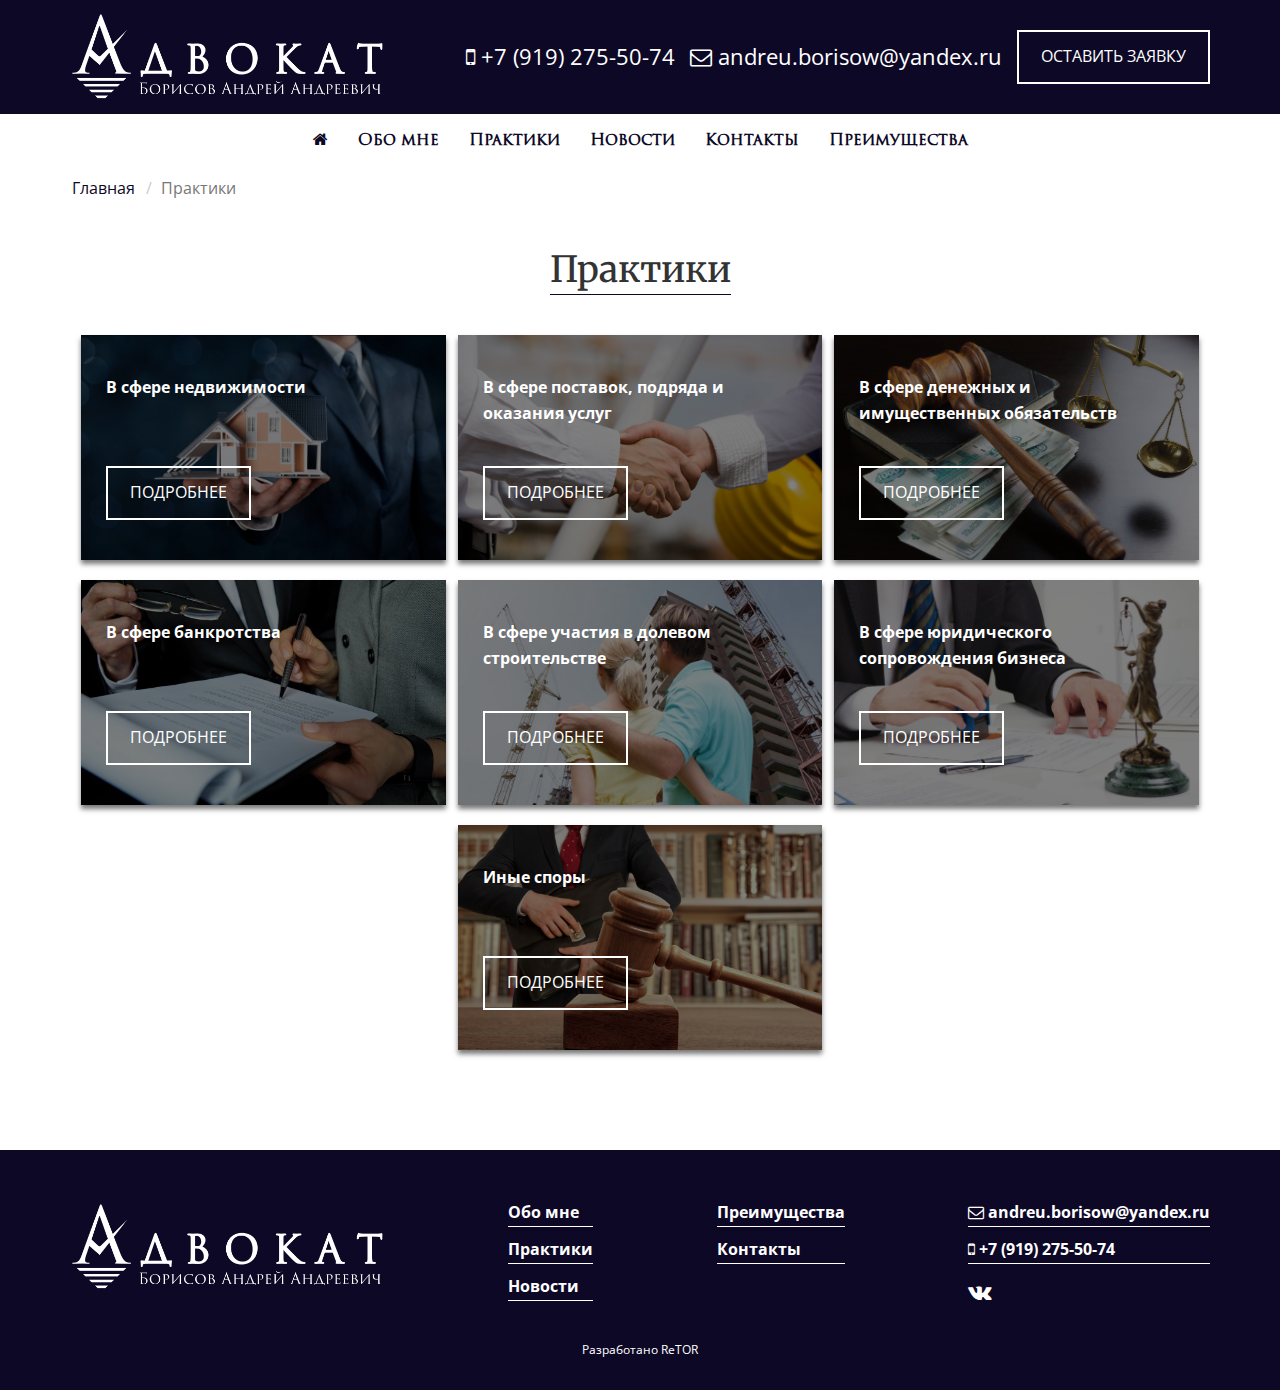
<file: practics.html>
<!DOCTYPE html>
<html lang="ru">
  <head>
    <meta charset="utf-8">
    <meta http-equiv="X-UA-Compatible" content="IE=edge">
    <meta name="viewport" content="width=device-width, initial-scale=1">
    <!-- The above 3 meta tags *must* come first in the head; any other head content must come *after* these tags -->
    <link rel="shortcut icon" href="favicon.ico" type="image/x-icon">  
    <title>Адвокат Борисов</title>
    <link href="https://fonts.googleapis.com/css2?family=Open+Sans:wght@400;700&display=swap" rel="stylesheet">
    <link href="https://fonts.googleapis.com/css2?family=Merriweather:wght@400;700&display=swap" rel="stylesheet">  
    <link href="css/font-awesome.css" rel="stylesheet">  
    <link href="css/bootstrap.css" rel="stylesheet">
    <link href="css/style.css" rel="stylesheet">  
    <!-- HTML5 shim and Respond.js for IE8 support of HTML5 elements and media queries -->
    <!-- WARNING: Respond.js doesn't work if you view the page via file:// -->
    <!--[if lt IE 9]>
      <script src="https://oss.maxcdn.com/html5shiv/3.7.3/html5shiv.min.js"></script>
      <script src="https://oss.maxcdn.com/respond/1.4.2/respond.min.js"></script>
    <![endif]-->
  </head>
  <body>
    <header class="header-block">
        <div class="container">
            <div class="header-row-flex">
                <div class="header-logo">
                    <a href="/"><img src="images/logo.png" alt=""></a>
                </div>
                <div class="header-contact-block">
                    <a href="tel:+79192755074"><i class="fa fa-mobile" aria-hidden="true"></i> +7 (919) 275-50-74</a>
                    <a href="mailto:andreu.borisow@yandex.ru"><i class="fa fa-envelope-o" aria-hidden="true"></i> andreu.borisow@yandex.ru</a>
                    <button class="order-button-click order-button-click-header" data-toggle="modal" data-target="#modal-send">ОСТАВИТЬ ЗАЯВКУ</button>
                </div>
            </div>
        </div>
    </header>
    <div class="modal fade" id="modal-send" tabindex="-1" role="dialog" aria-labelledby="myModalLabel" aria-hidden="true">
        <div class="modal-dialog" role="document">
            <div class="modal-content">
                <button type="button" class="close" data-dismiss="modal" aria-label="Закрыть">
                    <span aria-hidden="true">×</span>
                </button>
                <div class="modal-body">
                    <div class="owl-feedback-form js-send-form">
                        <h3>Заполните и отправьте заявку!</h3>
                        <input type="text" name="name" placeholder="Ваше имя">
                        <input type="text" name="phone" placeholder="Телефон">
                        <input type="text" name="email" placeholder="email">
                        <textarea rows="5" name="comment" placeholder="Краткая суть проблемы"></textarea>
                        <button class="order-button-click order-button-click-black">Отправить заявку</button>
                    </div>
                </div>
            </div>
        </div>
    </div>
    <div class="container">
        <nav class="navbar navbar-default">
            <div class="navbar-header">
                <button type="button" class="navbar-toggle collapsed" data-toggle="collapse" data-target="#navbar-main" aria-expanded="false">
                    <span class="icon-bar"></span>
                    <span class="icon-bar"></span>
                    <span class="icon-bar"></span>
                </button>
            </div>
            <div class="collapse navbar-collapse" id="navbar-main">
                <ul class="nav navbar-nav">
                    <li><a href="#"><i class="fa fa-home" aria-hidden="true"></i></a></li>
                    <li><a href="#">Обо мне</a></li>
                    <li><a href="#">Практики</a></li>
                    <li><a href="#">Новости</a></li>
                    <li><a href="#">Контакты</a></li>
                    <li><a href="#">Преимущества</a></li>
                </ul>
            </div>
        </nav>
    </div>
    <div class="container">
        <ul class="breadcrumb">
            <li><a class="link" href="#">Главная</a></li>
            <li class="active">Практики</li>
        </ul>
        <div class="subtitle-block-center">
            <h1 class="min-subtitle">Практики</h1>
        </div>
        <div class="flex-block-pracktics">
            <div class="practics-item-block">
                <div class="overlay-practics"></div>
                <div class="button-height-block">
                     <button data-toggle="modal" data-target="#modal-realty" class="button-title-practics">В сфере недвижимости</button>
                </div>
                <button class="order-button-click" data-toggle="modal" data-target="#modal-realty">ПОДРОБНЕЕ</button>
                <div class="modal fade" id="modal-realty" tabindex="-1" role="dialog" aria-labelledby="myModalLabel" aria-hidden="true">
                    <div class="modal-dialog modal-lg" role="document">
                        <div class="modal-content">
                            <button type="button" class="close" data-dismiss="modal" aria-label="Закрыть">
                                <span aria-hidden="true">×</span>
                            </button>
                            <div class="modal-body">
                                <div class="owl-feedback-form js-send-form">
                                    <h3>В сфере недвижимости</h3>
                                    <p>Во все времена недвижимость была и остаётся одним из самых надёжных и ценных активов. Однако при владении, пользовании и распоряжении недвижимостью возникает множество юридических проблем, которые требуют профессионального подхода и способов решения.</p>
                                    <p>Я могу помочь Вам при:</p>
                                    <ul>
                                        <li>купле-продаже, наследовании, делении, дарении недвижимого имущества;</li>
                                        <li>взыскании арендной платы с арендатора;</li>
                                        <li>разработке и проверке договоров аренды;</li>
                                        <li>защите недвижимого имущества от посягательств кредиторов;</li>
                                        <li>защите недвижимого имущества от незаконного пользования третьими лицами;</li>
                                        <li>признании права собственности на недвижимое имущество;</li>
                                        <li>иных ситуациях, касающиеся недвижимого имущества.</li>
                                    </ul>
                                    <p>Обращайтесь, и Ваша проблема получит решение.</p> 
                                </div>
                            </div>
                        </div>
                    </div>
                </div>
            </div>
            <div class="practics-item-block">
                <div class="overlay-practics"></div>
                <div class="button-height-block">
                    <button data-toggle="modal" data-target="#modal-service" class="button-title-practics">В сфере поставок, подряда и оказания услуг</button>
                </div>
                <button class="order-button-click" data-toggle="modal" data-target="#modal-service">ПОДРОБНЕЕ</button>
                <div class="modal fade" id="modal-service" tabindex="-1" role="dialog" aria-labelledby="myModalLabel" aria-hidden="true">
                    <div class="modal-dialog modal-lg" role="document">
                        <div class="modal-content">
                            <button type="button" class="close" data-dismiss="modal" aria-label="Закрыть">
                                <span aria-hidden="true">×</span>
                            </button>
                            <div class="modal-body">
                                <div class="owl-feedback-form js-send-form">
                                    <h3>В сфере поставок, подряда и оказания услуг</h3>
                                    <p>Далеко не всегда контрагенты сразу платят за поставленный товар, выполненные работы или оказанные услуги. Или же заказчик оплатил аванс, а другая сторона нарушает сроки или вовсе не исполняет своих обязанностей. Такие ситуации могут быть разрешены только в судебном порядке.</p>
                                    <p>Я помогу вам в разрешении споров о исполнении обязательств в рамках:</p>
                                    <ul>
                                        <li>договоров поставки между поставщиком и заказчиком;</li>
                                        <li>договоров подряда между заказчиком и подрядчиком;</li>
                                        <li>договоров оказания услуг между заказчиком и исполнителем;</li>
                                        <li>иных договоров, касающихся предпринимательской и хозяйственной деятельности.</li>
                                    </ul>
                                    <p>Обращайтесь, и дело сдвинется с места.</p> 
                                </div>
                            </div>
                        </div>
                    </div>
                </div>
            </div>
            <div class="practics-item-block">
                <div class="overlay-practics"></div>
                <div class="button-height-block">
                    <button data-toggle="modal" data-target="#modal-money" class="button-title-practics">В сфере денежных и имущественных обязательств</button>
                </div>
                <button class="order-button-click" data-toggle="modal" data-target="#modal-money">ПОДРОБНЕЕ</button>
                <div class="modal fade" id="modal-money" tabindex="-1" role="dialog" aria-labelledby="myModalLabel" aria-hidden="true">
                    <div class="modal-dialog modal-lg" role="document">
                        <div class="modal-content">
                            <button type="button" class="close" data-dismiss="modal" aria-label="Закрыть">
                                <span aria-hidden="true">×</span>
                            </button>
                            <div class="modal-body">
                                <div class="owl-feedback-form js-send-form">
                                    <h3>В сфере денежных и имущественных обязательств</h3>
                                    <p>Ваш контрагент не торопиться возвращать Вам заем, отказывается платить по долгам или исполнять свои обязательства по договору? В таких ситуациях возникает множество проблем, к решению которых лучше подойти с участием адвоката.</p>
                                    <p>Я помогу вам:</p>
                                    <ul>
                                        <li>вернуть заёмные денежные средства;</li>
                                        <li>взыскать дебиторскую задолженность;</li>
                                        <li>взыскать задолженность с поручителя;</li>
                                        <li>принудить контрагента к исполнению обязательств через суд;</li>
                                        <li>истребовать вещ их чужого незаконного владения;</li>
                                        <li>а также решить иные ситуации, связанные с исполнением денежных или имущественных (неденежных) обязательств. </li>
                                    </ul>
                                </div>
                            </div>
                        </div>
                    </div>
                </div>
            </div>
            <div class="practics-item-block">
                <div class="overlay-practics"></div>
                <div class="button-height-block">
                    <button data-toggle="modal" data-target="#modal-bankruptcy" class="button-title-practics">В сфере банкротства</button>
                </div>
                <button class="order-button-click" data-toggle="modal" data-target="#modal-bankruptcy">ПОДРОБНЕЕ</button>
                <div class="modal fade" id="modal-bankruptcy" tabindex="-1" role="dialog" aria-labelledby="myModalLabel" aria-hidden="true">
                    <div class="modal-dialog modal-lg" role="document">
                        <div class="modal-content">
                            <button type="button" class="close" data-dismiss="modal" aria-label="Закрыть">
                                <span aria-hidden="true">×</span>
                            </button>
                            <div class="modal-body">
                                <div class="owl-feedback-form js-send-form">
                                    <h3>В сфере банкротства</h3>
                                    <p>Банкротство – процесс, наполненный сложным правовым и процессуальным содержанием, создающий ряд негативных последствий для каждого, из его участников.</p>
                                    <p>Однако, при своевременном принятии необходимых мер – его можно спрогнозировать и избежать.</p>
                                    <p><b>Представление интересов кредитора в деле о банкротстве.</b></p>
                                    <ul>
                                        <li>Взыскание задолженности в судебном порядке (получение исполнительного листа).</li>
                                        <li>Юридический аудит должника, анализ перспектив удовлетворения требований кредитора в деле о банкротстве.</li>
                                        <li>Ведение переговоров с должником, сопровождение и организация мероприятий, направленных на досудебное погашение задолженности, представление интересов кредитора в рамках этих мероприятий.</li>
                                        <li>Публикация намерения о признании должника банкротом на сайте Федресурс.ру.</li>
                                        <li>Анализ финансового положения должника, оценка правовых оснований, подготовка и подача заявления о признании должника банкротом.</li>
                                        <li>Подготовка и подача заявления о вступлении в дело о банкротстве/включении в реестр требований кредиторов должника.</li>
                                        <li>Представление интересов кредитора в судебных заседаниях.</li>
                                        <li>Представление интересов кредиторов на собраниях кредиторов должника.</li>
                                        <li>Обжалование и защите решений собрания кредиторов.</li>
                                        <li>Противодействие включению в реестр требований должника аффилированных с ним кредиторов и кредиторов по сфальсифицированным требованиям.</li>
                                        <li>Привлечение руководителей (учредителей) должника к субсидиарной ответственности в деле о банкротстве.</li>
                                        <li>Анализ отчётности арбитражного управляющего.</li>
                                        <li>Обжалование действий и бездействий арбитражного управляющего.</li>
                                        <li>Привлечение арбитражного управляющего к дисциплинарной и административной ответственности.</li>
                                        <li>Выявление оспоримых сделок должника, оспаривание и защита сделок.</li>
                                        <li>Юридический анализ мировых соглашений в деле о банкротстве.</li>
                                        <li>Юридический анализ и сопровождение сделок по уступке прав требования. </li>
                                    </ul>
                                    <p><b>Представление интересов должника в деле о банкротстве.</b></p>
                                    <ul>
                                        <li>Сопровождение судебных процессов о взыскании задолженности контрагентов должника;
                                        <li>Представление интересов должника в делах по взысканию кредиторской задолженности в общем судебном порядке.</li>
                                        <li>Юридический аудит предъявленных к должнику требований в судебном порядке.</li>
                                        <li>Анализ финансовой, бухгалтерской и иной документации должника в целях выявления рисков по возможному обжалованию сделок должника в рамках дела о банкротстве.</li>
                                        <li>Ведение переговоров с кредиторами, сопровождение и организация мероприятий, направленных на досудебное погашение задолженности, представление интересов должника в рамках этих мероприятий.</li>
                                        <li>Анализ перспектив вывода должника из банкротства с сохранением бизнеса и активов.</li>
                                        <li>Подготовка и подача заявления о признании должника банкротом.</li>
                                        <li>Организация и сопровождение проведения независимой оценки финансового состояния должника и его активов.</li>
                                        <li>Препятствование включению в реестр кредиторов сфальсифицированных требованиям.</li>
                                        <li>Оспаривание предъявляемых к должнику требований.</li>
                                        <li>Оспаривание и защита сделок должника.</li>
                                        <li>Представление интересов должника на собрании кредиторов.</li>
                                        <li>Обжалование действий и бездействий арбитражного управляющего.</li>
                                        <li>Привлечение арбитражного управляющего к дисциплинарной и административной ответственности.</li>
                                        <li>Разработка мировых соглашений в рамках процедур банкротства должника.</li>
                                        <li>Юридический анализ и сопровождение сделок по уступке прав требования.</li>
                                        <li>Юридическое сопровождение ликвидации должника через процедуру банкротства.</li>
                                    </ul>
                                    <p>Обращайтесь, и вы получите реальную возможность значительно снизить, а в некоторых случаях – целиком исключить любые негативные последствия, связанные с участием в деле о банкротстве.</p>
                                </div>
                            </div>
                        </div>
                    </div>
                </div>
            </div>
            <div class="practics-item-block">
                <div class="overlay-practics"></div>
                <div class="button-height-block">
                    <button data-toggle="modal" data-target="#modal-building" class="button-title-practics">В сфере участия в долевом строительстве</button>
                </div>
                <button class="order-button-click" data-toggle="modal" data-target="#modal-building">ПОДРОБНЕЕ</button>
                <div class="modal fade" id="modal-building" tabindex="-1" role="dialog" aria-labelledby="myModalLabel" aria-hidden="true">
                    <div class="modal-dialog modal-lg" role="document">
                        <div class="modal-content">
                            <button type="button" class="close" data-dismiss="modal" aria-label="Закрыть">
                                <span aria-hidden="true">×</span>
                            </button>
                            <div class="modal-body">
                                <div class="owl-feedback-form js-send-form">
                                    <h3>В сфере участия в долевом строительстве</h3>
                                    <p>Участники долевого строительства – одна из самых защищённых законом категорий граждан, не являющихся профессиональными инвесторами. Однако очень часто дольщики не знают, как отстоять свои права в спорах с застройщиком, полагая, что получить квартиру или вложенные средства невозможно, особенно если застройщику вот-вот грозит банкротство. Но не все ситуации – безвыходные. Обращайтесь – и я докажу Вам это на деле. </p>
                                    <p>Я помогу Вам:</p>
                                    <ul>
                                        <li>добиться исправления неисправностей и недочётов при сдаче квартиры;</li>
                                        <li>вернуть вложенные в строительство денежные средства (долевой взнос);</li>
                                        <li>взыскать с застройщика неустойку за просрочку сдачи квартиры;</li>
                                        <li>расторгнуть договор и взыскать с застройщика денежные средства через исполнительное производство</li>
                                    </ul>
                                    <p>а в случае банкротства застройщика:</p>
                                    <ul>
                                        <li>инициировать банкротство застройщика;</li>
                                        <li>включить Ваши требования в реестр требований кредиторов «по максимуму»</li>
                                        <li>восстановить срок на подачу заявления о включении в реестр;</li>
                                        <li>в судебном порядке оспорить отказ конкурсного управляющего о включении в реестр Ваших требований;</li>
                                        <li>доказать факт оплаты по договору, если у Вас на руках отсутствуют документы, подтверждающие оплату;</li>
                                        <li>привлечь учредителей застройщика к субсидиарной ответственности и арестовать их имущество до проведение торгов;</li>
                                        <li>оспорить сделки застройщика совершённые с целью вывода активов;</li>
                                        <li>воспрепятствовать проникновению в реестр требований кредиторов аффилированных с должником лиц;</li>
                                        <li>контролировать деятельность арбитражного управляющего на предмет соблюдения закона;</li>
                                        <li>привлечь арбитражного управляющего к ответственности в случае его действия/бездействия, повлекшего вред для кредиторов;</li>
                                    </ul>
                                    <p>Я помогу Вам защитить Ваши права в спорах с застройщиком. Не рискуйте временем и деньгами. Просто доверьтесь профессионалу.</p>
                                </div>
                            </div>
                        </div>
                    </div>
                </div>
            </div>
            <div class="practics-item-block">
                <div class="overlay-practics"></div>
                <div class="button-height-block">
                    <button data-toggle="modal" data-target="#modal-business" class="button-title-practics">В сфере юридического сопровождения бизнеса</button>
                </div>
                <button class="order-button-click" data-toggle="modal" data-target="#modal-business">ПОДРОБНЕЕ</button>
                <div class="modal fade" id="modal-business" tabindex="-1" role="dialog" aria-labelledby="myModalLabel" aria-hidden="true">
                    <div class="modal-dialog modal-lg" role="document">
                        <div class="modal-content">
                            <button type="button" class="close" data-dismiss="modal" aria-label="Закрыть">
                                <span aria-hidden="true">×</span>
                            </button>
                            <div class="modal-body">
                                <div class="owl-feedback-form js-send-form">
                                    <h3>В сфере юридического сопровождения бизнеса</h3>
                                    <p>Представители бизнеса не всегда имеют в своей команде узкого специалиста для решения отдельных задач, выходящих за пределы компетенции штатных юрисконсультов, так как такие задачи могут выходить за рамки текущей деятельности. Если у вас возникла необходимость привлечь профессионала – обращайтесь, и мы найдём удобный для Вас способ сотрудничества. </p>
                                    <p>Что я могу сделать для Вас:</p>
                                    <ul>
                                        <li>представлять интересы Вашей организации в судебных, государственных и муниципальных органах, а также перед третьими лицами по текущим или частным вопросам;</li>
                                        <li>проведу правовой аудит Вашей деятельности;</li>
                                        <li>проведу правовой инструктаж с Вашими сотрудниками;</li>
                                        <li>налажу и систематизирую договорную работу и документооборот Вашей компании;</li>
                                        <li>заставлю Ваших контрагентов вернуть долги в судебном порядке или путём переговоров;</li>
                                        <li>обеспечу защиту от необоснованных претензий со стороны третьих лиц;</li>
                                    </ul>
                                    <p>Преимущества работы с адвокатом:</p>
                                    <ul>
                                        <li>По договору с адвокатом не требуется производить отчисления в ФСС и Пенсионный фонд.</li>
                                        <li>Вся информация, полученная адвокатом составляет «адвокатскую тайну». Таким образом, все сведения, полученные в ходе работы с Вами – надёжно защищены законом и не могут быть разглашены без Вашего письменного согласия.</li>
                                        <li>Адвокат экономически заинтересован в благоприятном разрешении судебных споров, тогда как у штатного юриста такой интерес отсутствует.</li>
                                        <li>Расторгнуть соглашение с адвокатом намного быстрее проще, чем увольнять штатного сотрудника;</li>
                                        <li>Адвокат отвечает перед доверителем в силу закона «О адвокатской деятельности и адвокатуре» а также «Кодекса профессиональной этики», и при ненадлежащем исполнении обязанностей – может лишиться своего статуса.</li>
                                        <li>Работа с адвокатом не исключает наличия штатных юристов. Ваши юристы могут заниматься текущей деятельностью, пока адвокат решает более сложные правовые задачи. </li>
                                    </ul>
                                </div>
                            </div>
                        </div>
                    </div>
                </div>
            </div>
            <div class="practics-item-block">
                <div class="overlay-practics"></div>
                <div class="button-height-block">
                    <button data-toggle="modal" data-target="#modal-otherwise" class="button-title-practics">Иные споры</button>
                </div>
                <button class="order-button-click" data-toggle="modal" data-target="#modal-otherwise">ПОДРОБНЕЕ</button>
                <div class="modal fade" id="modal-otherwise" tabindex="-1" role="dialog" aria-labelledby="myModalLabel" aria-hidden="true">
                    <div class="modal-dialog modal-lg" role="document">
                        <div class="modal-content">
                            <button type="button" class="close" data-dismiss="modal" aria-label="Закрыть">
                                <span aria-hidden="true">×</span>
                            </button>
                            <div class="modal-body">
                                <div class="owl-feedback-form js-send-form">
                                    <h3>Иные споры:</h3>
                                    <p>Если Ваш вопрос не связан с указанными на сайте юридическими практиками, это не означает, что мы не найдём для него решения.</p>
                                    <p>Я также могу помочь Вам в сферах:</p>
                                    <ul>
                                        <li>Семейных споров;</li>
                                        <li>Наследственных дел;</li>
                                        <li>Трудовых споров;</li>
                                        <li>Споров с государственными органами</li>
                                    </ul>
                                    <p><b>Обращайтесь – и сложное, станет простым.</b></p>
                                </div>
                            </div>
                        </div>
                    </div>
                </div>
            </div>
        </div>
    </div>
      <footer class="footer-page">
        <div class="container">
            <div class="footer-flex-block">
                <div class="footer-logo">
                    <a href="/">
                        <img src="images/logo.png" alt="">
                    </a>
                </div>
                <div class="footer-links">
                    <a href="#">Обо мне</a>
                    <a href="#">Практики</a>
                    <a href="#">Новости</a>
                </div>
                <div class="footer-links">
                    <a href="#">Преимущества</a>
                    <a href="#">Контакты</a>
                </div>
                <div class="footer-address">
                    <div class="footer-address-item">
                        <a href="mailto:andreu.borisow@yandex.ru"><i class="fa fa-envelope-o" aria-hidden="true"></i> andreu.borisow@yandex.ru</a>
                    </div>
                    <div class="footer-address-item">
                        <a href="tel:+79192755074"><i class="fa fa-mobile" aria-hidden="true"></i> +7&nbsp;(919)&nbsp;275-50-74</a>
                    </div>
                    <div class="footer-address-item social-block">
                        <a href="https://vk.com/public189105180" target="_blank" title="ВКонтакте">
                            <i class="fa fa-vk" aria-hidden="true"></i>
                        </a>
                    </div>
                </div>
            </div>
        </div>
        <div class="footer-copyright">
            Разработано <a href="https://retor.ru" target="_blank">ReTOR</a>
        </div>
    </footer>
    <!-- jQuery (necessary for Bootstrap's JavaScript plugins) -->
    <script src="https://ajax.googleapis.com/ajax/libs/jquery/1.12.4/jquery.min.js"></script>
    <!-- Include all compiled plugins (below), or include individual files as needed -->
    <script src="js/bootstrap.js"></script>
    <script src="js/main.js"></script>  
  </body>
</html>
</file>
<file: css/style.css>
@font-face {
    font-family: 'TrajanPro3-Regular';
    src: url('../fonts/TrajanPro3-Regular.otf');
}
body {
    font-family: 'Open Sans', sans-serif;
    color: #333;
    font-size: 16px;
    line-height: 1.62;
}
h1, h2, h3 {
    font-family: 'Merriweather', serif;
}
a, button {
    transition: all .3s linear;
}
a:focus, a:hover {
    text-decoration: none;
}
.header-block {
    background-color: #0d0826;
    border-bottom: 2px solid #fff;
    color: #fff;
}
.header-row-flex {
    display: flex;
    align-items: center;
    justify-content: space-between;
    padding: 10px 0;
}
.header-contact-block {
    display: flex;
    align-items: center;
    flex-wrap: wrap;
}
.header-contact-block a {
    color: #fff;
    font-size: 22px;
    margin-left: 15px;
    border-bottom: 1px solid transparent;
}
.header-contact-block a:hover {
    border-bottom: 1px solid #fff;
}
.order-button-click {
    padding: 12px 22px;
    color: #fff;
    background-color: transparent;
    border: 2px solid #fff;
    position: relative; 
}
.order-button-click-header {
    margin-left: 15px;
}
.order-button-click:after {
    content: " ";
    border: #fff;
    display: inline-block;
    width: 100%;
    height: 100%;
    position: absolute;
    top: 0;
    left: 0;
    right: 0;
    bottom: 0;
    margin: auto;
    transition: all 0.4s;
}
.order-button-click:hover:after {
    border: 2px solid #fff;
    width: calc(100% - 10px);
    height: calc(100% + 10px);
}
.header-logo img {
    width: 315px;
}
button.close {
    font-size: 26px;
    z-index: 1;
    position: relative;
    right: 15px;
    top: 7px;
}
.owl-feedback-form input, .owl-feedback-form textarea {
    display: block;
    width: 100%;
    margin-bottom: 15px;
    padding: 5px 10px;
    border: 1px solid rgba(122, 122, 122, 0.25);
    border-radius: 2px;
}
.order-button-click-black {
    border-color: #0d0826;
    color: #0d0826;
    width: 100%;
    margin-left: 0;
}
.order-button-click-black:hover:after {
    border-color: #0d0826;
}
.navbar-default {
    background-color: transparent;
    border: none;
    margin-bottom: 0;
}
.navbar-nav > li:hover a::after, .navbar-nav > li > a:focus::after {
    content: '';
    width: 100%;
    height: 4px;
    background-color: #0d0826;
    position: absolute;
    bottom: 0;
    left: 0;
}
.navbar-default .navbar-toggle .icon-bar {
    background-color: #fff;
    position: relative;
    font-family: 'TrajanPro3-Regular';
}
.navbar-default .navbar-nav > li > a {
    color: #0d0826;
    font-family: 'TrajanPro3-Regular';
}
.banner-image-block img {
    width: 100%;
}
.main-banner-block {
    position: relative;
    margin-bottom: 40px;
}
.main-banner-button {
    position: absolute;
    bottom: 50px;
    display: flex;
    justify-content: center;
    width: 100%;
}
.main-banner-button .order-button-click {
    font-size: 30px;
    background-color: rgba(0, 0, 0, 0.5);
}
.main-page-title {
    text-align: center;
    margin-bottom: 30px;
}
.min-subtitle {
    border-bottom: 1px solid #0d0826;
    display: inline-block;
    margin-bottom: 40px;
    padding-bottom: 5px;
}
.practics-item-block {
    width: 32%;
    background-image: url("../images/practics1.jpg");
    background-size: cover;
    background-repeat: no-repeat;
    padding: 40px 25px;
    position: relative;
    margin: 0 6px 20px 6px;
    box-shadow: 0px 4px 5px #777;
}
.practics-item-block:nth-child(2) {
    background-image: url("../images/practics2.jpg");
}
.practics-item-block:nth-child(3) {
    background-image: url("../images/practics3.jpg");
}
.practics-item-block:nth-child(4) {
    background-image: url("../images/practics4.jpg");
}
.practics-item-block:nth-child(5) {
    background-image: url("../images/practics5.jpg");
}
.practics-item-block:nth-child(6) {
    background-image: url("../images/practics6.jpg");
}
.practics-item-block:nth-child(7) {
    background-image: url("../images/practics7.jpg");
}
.button-title-practics {
    background-color: transparent;
    border: none;
    color: #fff;
    font-weight: bold;
    display: block;
    margin-bottom: 40px;
    padding: 0;
    position: relative;
    border-bottom: 1px solid transparent;
    text-align: left;
}
.button-title-practics:hover {
    border-bottom: 1px solid #fff;
}
.flex-block-pracktics {
    display: flex;
    justify-content: center;
    flex-wrap: wrap;
    margin-bottom: 40px;
}
.overlay-practics {
    background-color: rgba(0, 0, 0, 0.5);
    position: absolute;
    top: 0;
    left: 0;
    width: 100%;
    height: 100%;
}
.modal-content {
    border-radius: 0;
}
.about-block-main {
    margin-bottom: 40px;
}
.about-block-main-img {
    width: 40%;
    float: left;
    margin-right: 40px;
    margin-bottom: 40px;
}
.about-block-main-img img {
    width: 100%;
}
.subtitle-block-center {
    text-align: center;
}
.black-main-page-button {
    border-color: #0d0826;
    color: #0d0826;
}
.black-main-page-button:hover:after {
    border-color: #0d0826;
}
.main-success-img img {
    width: 100%;
}
.main-success-block {
    display: flex;
    justify-content: space-between;
    flex-wrap: wrap;
}
.main-success-item {
    width: 24%;
    text-align: center;
    margin-bottom: 40px;
    border: 1px solid #0d0826;
    padding-bottom: 30px;
    box-shadow: 0px 4px 5px #777;
}
.main-success-title a {
    color: #0d0826;
    border-bottom: 1px solid #0d0826;
}
.main-success-title {
    margin: 20px 0 40px 0;
    height: 50px;
}
.main-success-title a:hover {
    border-color: transparent;
}
.main-success-link {
    text-align: center;
}
.post-wrap {
    display: flex;
    justify-content: space-between;
    flex-wrap: wrap;
    margin-bottom: 40px;
}
.post-item-wrap {
    background: #f5f5f5;
    position: relative;
    width: 31%;
    margin-bottom: 40px;
}
.post-link {
    text-decoration: none;
    display: block;
    padding: 30px;
    color: #0d0826;
}
.post-item-wrap:after {
    content: "";
    position: absolute;
    top: 0;
    left: 0;
    width: 100%;
    height: 100%;
    z-index: -1;
    background: #777;
    transform: rotate(1deg);
    transform-origin: left bottom;
    transition: .3s ease-in-out;
}
.post-item-wrap:hover:after {
    top: 5px;
    left: 5px;
    transform: rotate(2deg);
}
.post-item-wrap p {
    font-size: 14px;
}
.margin-bottom-check {
    margin-bottom: 40px;
}
.footer-page {
    background-color: #0d0826;
    padding: 30px 0;
    margin-top: 40px;
}
.footer-flex-block {
    display: flex;
    justify-content: space-between;
    margin: 20px 0px;
}
.footer-logo img {
    width: 315px;
}
.footer-flex-block a {
    color: #fff;
    display: block;
    margin-bottom: 10px;
    font-weight: bold;
    border-bottom: 1px solid #fff;
}
.footer-flex-block a:hover {
    border-color: transparent;
}
.footer-copyright {
    text-align: center;
    font-size: 12px;
    color: #fff;
}
.footer-copyright a {
    color: #fff;
}
.footer-logo a {
    border-color: transparent;
}
.social-block a {
    border-color: transparent;
    font-size: 22px;
}
.button-height-block {
    height: 51px;
    margin-bottom: 40px;
}
.about-button-block {
    border: 1px solid #0d0826;
    text-align: center;
    padding: 20px;
}
.contact-tel-block {
    display: flex;
    justify-content: space-between;
    margin-bottom: 40px;
}
.contact-col-block {
    width: 30%;
}
.contact-title-bold {
    font-weight: bold;
    font-size: 18px;
}
.contact-sub-title a {
    color: #0d0826;
    border-bottom: 1px solid #0d0826;
    font-weight: bold;
}
.contact-sub-title a:hover {
    border-bottom-color: transparent;
}
.contact-title {
    text-align: center;
}
.certificate-item-img {
    margin-bottom: 40px;
}
.certificate-item-img img {
    width: 100%;
}
.certificate-item {
    width: 33%;
}
.certificate-block {
    display: flex;
    justify-content: space-around;
}
.breadcrumb {
    background-color: transparent;
    padding: 10px 15px 8px 0;
}
.breadcrumb a, .breadcrumb span {
    color: #0d0826;
    padding: 0 2px;
}
.pagination {
    display: block;
    margin: 20px 0;
    float: left;
}
.ditto_currentpage {
    color: #0d0826;
    background-color: #fff;
    border: 1px solid #0d0826;
    padding: 2px 7px;
    margin: 2px;
    font-weight: bold;
}
.ditto_page {
    padding: 2px 7px;
    color: #fff;
    background-color: #0d0826;
    text-decoration: none;
    border: 1px solid #0d0826;
}
.news-block {
    border: 2px solid #0d0826;
    margin-bottom: 25px;
    display: flex;
    align-items: center;
}
.news-block-img img {
    width: 100%;
    max-height: 100%;
}
.news-block-img {
    width: 30%;
}
.news-block-body {
    width: 70%;
    text-align: left;
    padding: 0 10px;
}
.news-block-body h3 {
    font-weight: bold;
    margin-bottom: 20px;
}
.news-block-body p {
    margin-bottom: 20px;
}
.read-later-block {
    margin-bottom: 20px;
}
.read-later-block a {
    color: #0d0826;
    border-bottom: 1px solid #0d0826;
}
.read-later-block a:hover {
    border-bottom-color: transparent;
}
.news-images {
    width: 35%;
    float: left;
    margin-right: 20px;
}
.news-images img {
    width: 100%;
    margin: 0 20px 20px 0;
}
.advantages-item-img img {
    width: 100%;
}
.advantages-item-img {
    margin: 0 30px 20px 0;
    float: left;
    width: 300px;
}
.advantages-item-block {
    margin-bottom: 20px;
    padding-bottom: 20px;
    border-bottom: 1px solid #0d0826;
}
.advantages-item-title {
    margin-bottom: 30px;
}
@media (min-width: 768px) {
    .navbar-nav {
        display: flex;
        justify-content: center;
        width: 100%;
        font-weight: bold;
    }
}
@media (max-width: 991px) {
    .practics-item-block, .main-success-item, .post-item-wrap {
        width: 48%;
    }
    .footer-flex-block {
        flex-wrap: wrap;
    }
}
@media(max-width: 767px) {
    .header-row-flex {
        flex-wrap: wrap;
    }
    .order-button-click {
        margin: 15px;
    }
    .navbar-toggle.active .icon-bar:nth-of-type(1) {
        top: 6px;
        transform: rotate(45deg);
    }
    .navbar-toggle.active .icon-bar:nth-of-type(2) {
        background: transparent;
    }
    .navbar-toggle.active .icon-bar:nth-of-type(3) {
        top: -6px;
        transform: rotate(-45deg);
    }
    .practics-item-block, .main-success-item, .post-item-wrap {
        width: 100%;
    }
    .about-block-main-img {
        width: 100%;
        float: none;
        margin-bottom: 40px;
        margin-right: 0;
    }
    .about-block-main-text {
        text-align: justify;
    }
    .banner-image-block {
        text-align: center;
    }
    .banner-image-block img {
        width: auto;
        height: 400px;
        object-fit: cover;
        max-width: 100%;
    }
    .navbar-default .navbar-toggle:hover, .navbar-default .navbar-toggle:focus {
        background-color: #0d0826;
    }
    .navbar-default .navbar-toggle {
        border-color: #0d0826;
        background-color: #0d0826;
    }
    .practics-item-block .order-button-click {
        margin: 0;
    }
    .contact-tel-block {
        flex-direction: column;
    }
    .contact-col-block {
        width: 100%;
        margin-bottom: 20px;
    }
    .certificate-block {
        flex-wrap: wrap;
    }
    .certificate-item {
        width: 100%;
    }
    .news-block {
        flex-direction: column;
    }
    .news-block-img, .news-block-body {
        width: 100%;
    }
    .advantages-item-img {
        width: 100%;
    }
}
@media(max-width: 500px) {
    .header-logo img {
        width: 100%;
    }
    .header-contact-block a {
        font-size: 18px;
    }
    .main-banner-button .order-button-click {
        font-size: 22px;
    }
    .footer-logo img {
        width: 100%;
    }
    .practics-item-block {
        background-size: cover;
    }
    .news-images {
        width: 100%;
        margin-right: 0;
    }
}
</file>
